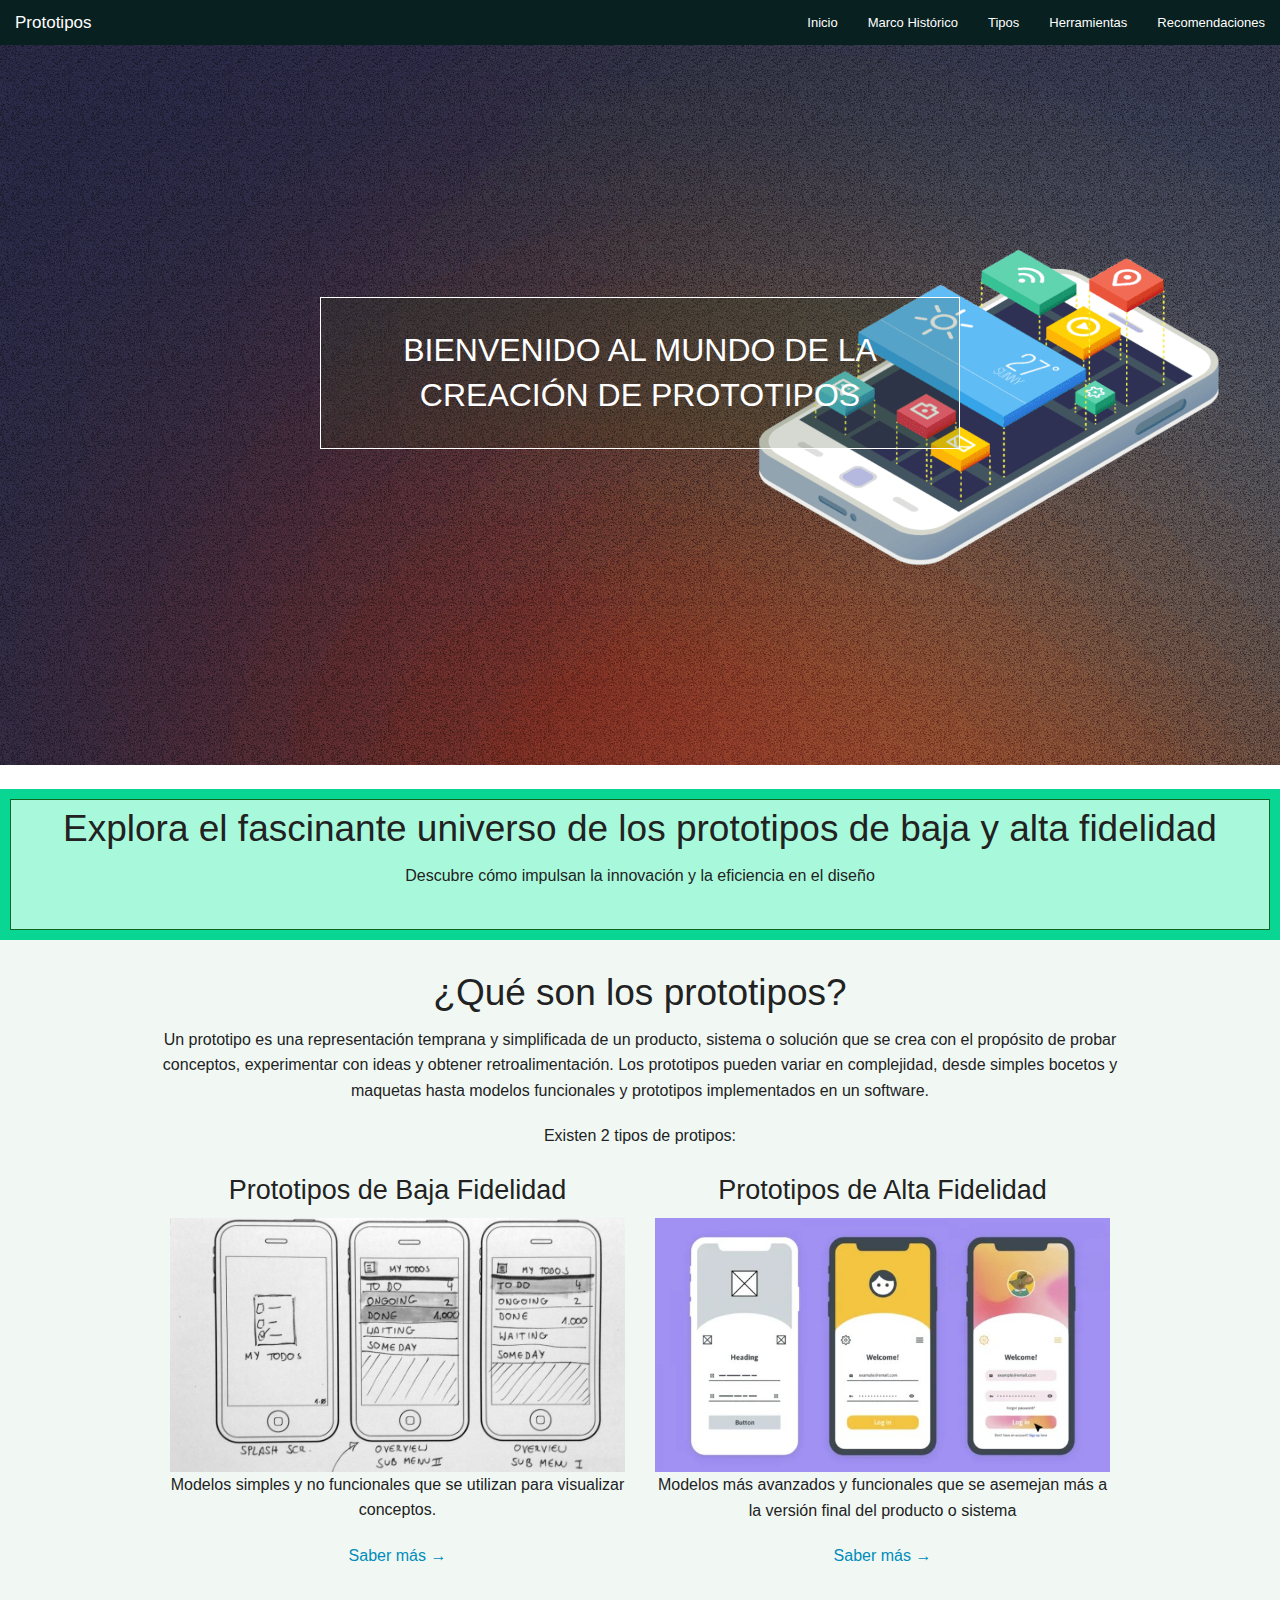
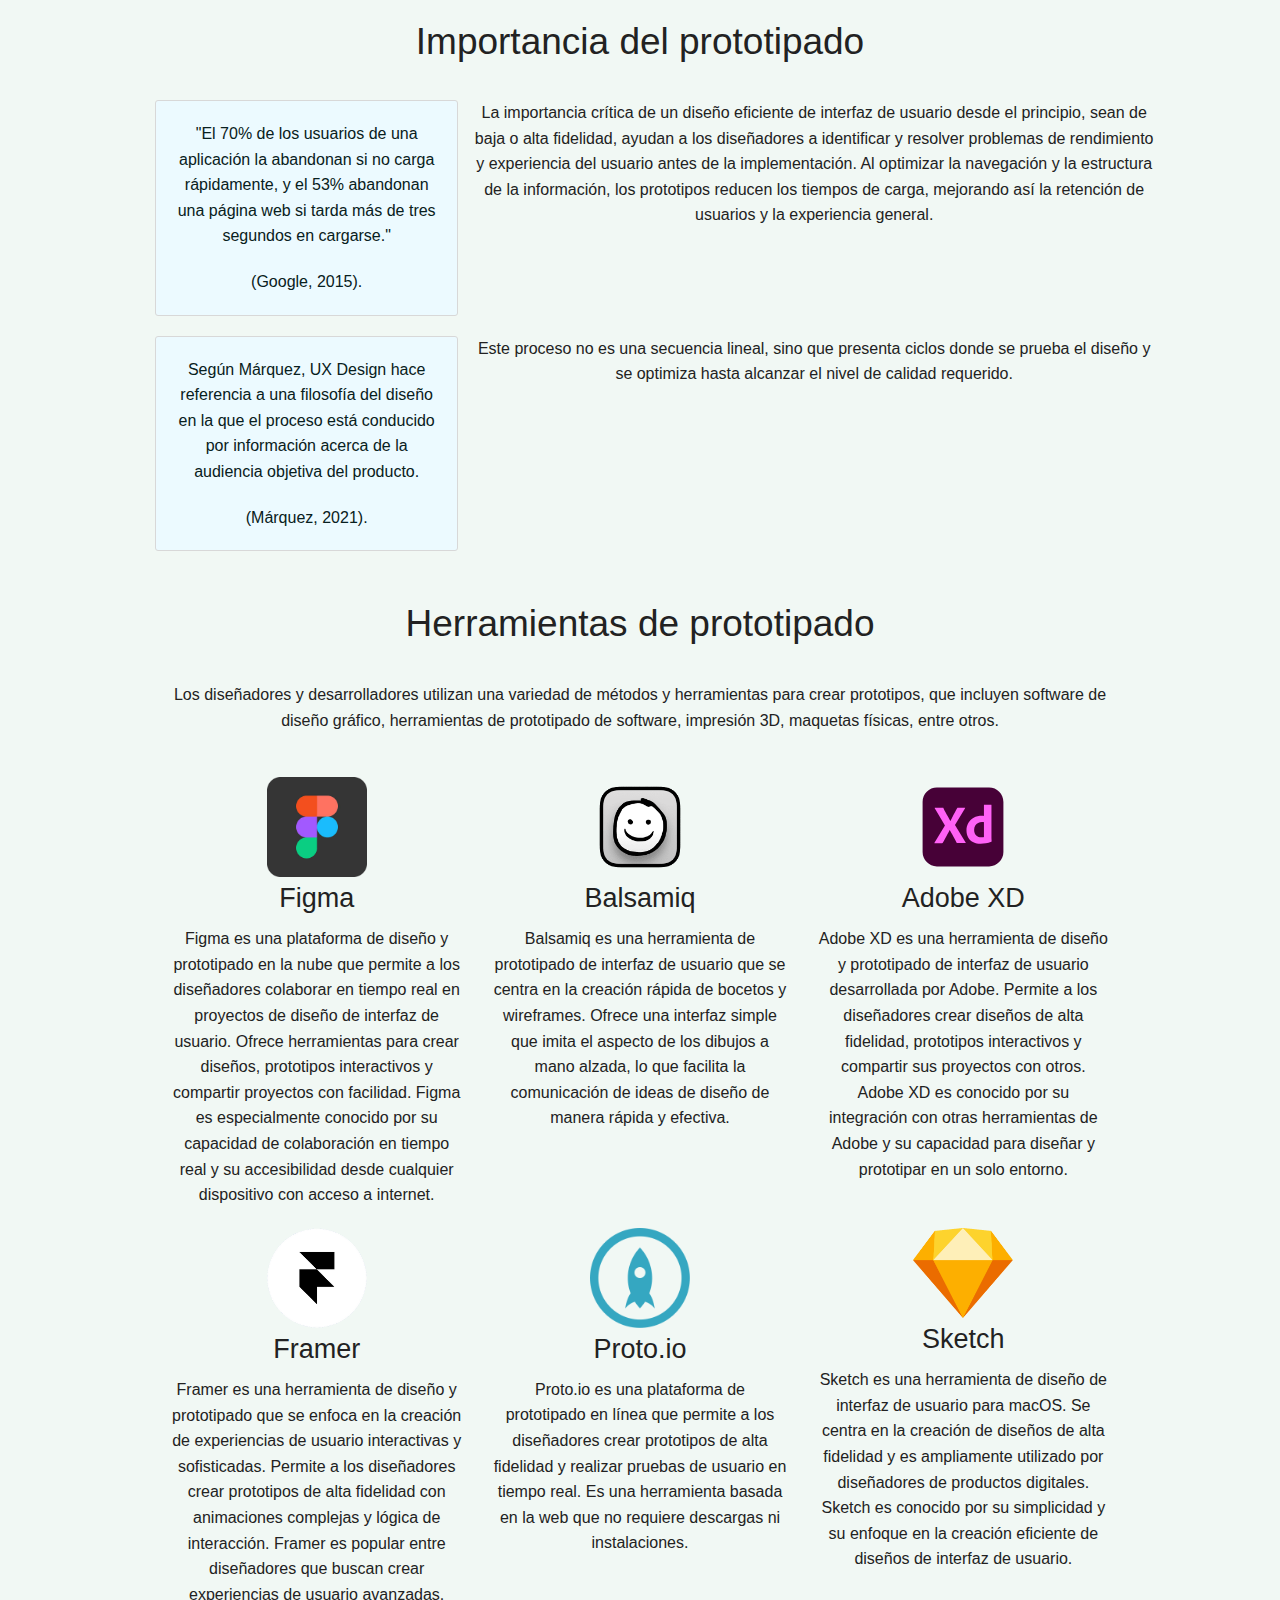
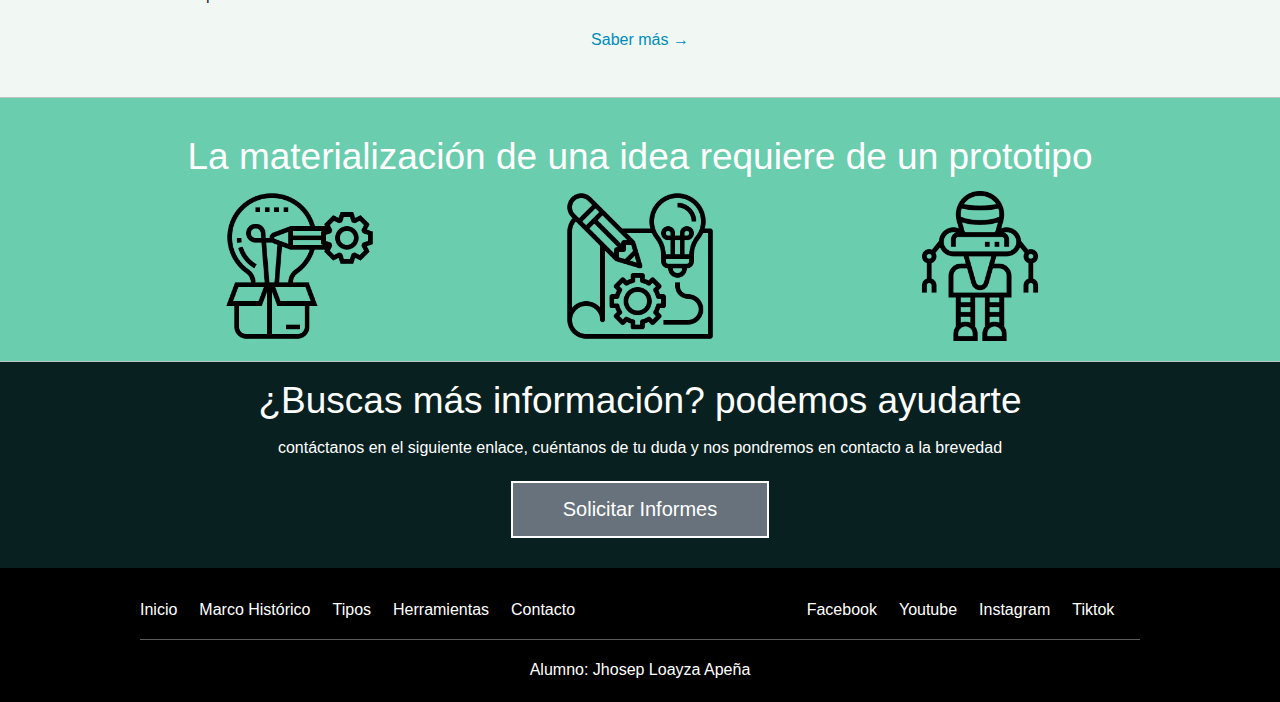
<file: index.html>
<!doctype html>
<html class="no-js" lang="">

<head>
    <meta charset="utf-8">
    <meta http-equiv="X-UA-Compatible" content="IE=edge,chrome=1">
    <title></title>
    <meta name="description" content="">
    <meta name="viewport" content="width=device-width, initial-scale=1">

    <link rel="stylesheet" href="css/normalize.min.css">
    <link rel="stylesheet" type="text/css" href="css/foundation.css">
    <link rel="stylesheet" href="css/main.css">

    <script src="js/vendor/modernizr-2.8.3.min.js"></script>
</head>

<body>

    <header class="fixed">


        <nav class="top-bar" data-topbar role="navigation">
            <ul class="title-area">
                <li class="name">
                    <h1><a href="index.html">Prototipos</a></h1>
                </li>
                <li class="toggle-topbar menu-icon"><a href="#"><span>Menu</span></a></li>
            </ul>

            <section class="top-bar-section">
                <!-- Right Nav Section -->
                <ul class="right">
                    <li><a href="index.html">Inicio</a></li>
                    <li><a href="marcoh.html">Marco Histórico</a></li>
                    <li><a href="tipos.html">Tipos</a></li>
                    <li><a href="herramientas.html">Herramientas</a></li>
                    <li><a href="recomendaciones.html">Recomendaciones</a></li>
                </ul>

            </section>
        </nav>

    </header>



    <section class="destacada">
        <img src="img/fondo-prot.png">

        <div class="contenido text-center ">
            <h1><span>Bienvenido al Mundo de la Creación de Prototipos</span></h1>
        </div>

    </section>
    <br>
    <section class="agencia text-center">
        <div class="borde">
            <h2>Explora el fascinante universo de los prototipos de baja y alta fidelidad</h2>
            <p>Descubre cómo impulsan la innovación y la eficiencia en el diseño</p>
        </div>
    </section>
    <br>

    <!-- ejemplito de grid -->
    <div class="row text-center">

        <div class="small-12 columns">
            <h2 class="text-center">¿Qué son los prototipos?</h2>
            <p>Un prototipo es una representación temprana y simplificada de un producto, sistema o solución que se crea
                con el
                propósito de probar conceptos, experimentar con ideas y obtener retroalimentación. Los prototipos pueden
                variar en
                complejidad, desde simples bocetos y maquetas hasta modelos funcionales y prototipos implementados en un
                software.</p>

            <p>Existen 2 tipos de protipos:</p>

            <div class="medium-6 columns">
                <h3>Prototipos de Baja Fidelidad</h3>
                <img src="img/baja-fid.jpg" alt="">
                <p>Modelos simples y no funcionales que se utilizan para visualizar conceptos.</p>
                <p><a href="tipos.html">Saber más →</a></p>
            </div>

            <div class="medium-6 columns">
                <h3>Prototipos de Alta Fidelidad</h3>
                <img src="img/alta-fid.jpg" alt="">
                <p>Modelos más avanzados y funcionales que se asemejan más a la versión final del producto o sistema</p>

                <p><a href="tipos.html">Saber más →</a></p>
            </div>
        </div>

    </div>

    <br>

    <!-- ejemplito de grid 2-->

    <div class="row text-center">

        <div class="small-12 columns">

            <h2>Importancia del prototipado</h2><br>

            <div class="medium-6 row">

                <div class="medium-4 column">

                    <div class="panel callout radius">

                        <p>"El 70% de los usuarios de una aplicación la abandonan si no
                            carga
                            rápidamente, y el 53%
                            abandonan una página web si
                            tarda más de tres segundos en cargarse."</p>
                        <p>
                            (Google, 2015).
                        </p>
                    </div>
                </div>
                <div class="texVC medium-8 row">

                    <p>La importancia crítica de un diseño eficiente de interfaz de usuario desde el principio,
                        sean de baja o alta fidelidad, ayudan a los diseñadores a identificar y resolver problemas de
                        rendimiento y experiencia
                        del usuario antes de la implementación. Al optimizar la navegación y la estructura de la
                        información, los prototipos
                        reducen los tiempos de carga, mejorando así la retención de usuarios y la experiencia general.
                    </p>

                </div>


            </div>

            <div class="medium-6 row">

                <div class="medium-4 column">
                    <div class="panel callout radius">
                        <p>Según Márquez, UX Design hace referencia a una filosofía del diseño en la que el proceso está
                            conducido por información
                            acerca de la audiencia objetiva del producto.</p>
                        <p>
                            (Márquez, 2021).
                        </p>

                    </div>
                </div>
                <div class="textVC medium-8 row ">
                    <p>Este proceso no es una secuencia lineal, sino que presenta ciclos donde se prueba el diseño y se
                        optimiza hasta alcanzar
                        el nivel de calidad requerido.</p>

                </div>


            </div>

        </div>


    </div>



    <!--     ejemplo 3 -->

    <br>
    <!-- ejemplito de grid -->
    <div class="row">

        <div class="logos small-12 columns">
            <h2>Herramientas de prototipado</h2> <br>
            <p>Los diseñadores y desarrolladores utilizan una variedad de métodos y herramientas para crear
                prototipos, que incluyen
                software de diseño gráfico, herramientas de prototipado de software, impresión 3D, maquetas físicas,
                entre otros.</p>
            <br>

            <div class="logos medium-4 columns">
                <img src="img/logos/figma-logo.png" alt="" width="100" height="75">
                <h3>Figma</h3>
                <p>Figma es una plataforma de diseño y prototipado en la nube que permite a los diseñadores colaborar en
                    tiempo real en
                    proyectos de diseño de interfaz de usuario. Ofrece herramientas para crear diseños, prototipos
                    interactivos y compartir
                    proyectos con facilidad. Figma es especialmente conocido por su capacidad de colaboración en tiempo
                    real y su
                    accesibilidad desde cualquier dispositivo con acceso a internet.</p>
            </div>

            <div class="logos medium-4 columns">
                <img src="img/logos/balsamiq-logo.png" alt="" width="100" height="75">
                <h3>Balsamiq</h3>
                <p>Balsamiq es una herramienta de prototipado de interfaz de usuario que se centra en la creación rápida
                    de bocetos y
                    wireframes. Ofrece una interfaz simple que imita el aspecto de los dibujos a mano alzada, lo que
                    facilita la
                    comunicación de ideas de diseño de manera rápida y efectiva.</p>
            </div>

            <div class="logos medium-4 columns">
                <img src="img/logos/adobe-XD-logo.svg" alt="" width="100" height="75">
                <h3>Adobe XD</h3>
                <p>Adobe XD es una herramienta de diseño y prototipado de interfaz de usuario desarrollada por Adobe.
                    Permite a los
                    diseñadores crear diseños de alta fidelidad, prototipos interactivos y compartir sus proyectos con
                    otros. Adobe XD es
                    conocido por su integración con otras herramientas de Adobe y su capacidad para diseñar y prototipar
                    en un solo entorno.</p>
            </div>

        </div>

    </div>


    <div class="row">

        <div class="small-12 columns">
            <div class="logos medium-4 columns">
                <img src="img/logos/framer-logo.png" alt="" width="100" height="75">
                <h3>Framer</h3>
                <p>Framer es una herramienta de diseño y prototipado que se enfoca en la creación de experiencias de
                    usuario interactivas y
                    sofisticadas. Permite a los diseñadores crear prototipos de alta fidelidad con animaciones complejas
                    y lógica de
                    interacción. Framer es popular entre diseñadores que buscan crear experiencias de usuario avanzadas.
                </p>
            </div>

            <div class="logos medium-4 columns">
                <img src="img/logos/proto-io-logo.png" alt="" width="100" height="75">
                <h3>Proto.io</h3>
                <p>Proto.io es una plataforma de prototipado en línea que permite a los diseñadores crear prototipos de
                    alta fidelidad y
                    realizar pruebas de usuario en tiempo real. Es una herramienta basada en la web que no requiere
                    descargas ni
                    instalaciones.</p>
            </div>

            <div class="logos medium-4 columns">
                <img src="img/logos/sketch_logo.svg.png" alt="" width="100" height="75">
                <h3>Sketch</h3>
                <p>Sketch es una herramienta de diseño de interfaz de usuario para macOS. Se centra en la creación de
                    diseños de alta
                    fidelidad y es ampliamente utilizado por diseñadores de productos digitales. Sketch es conocido por
                    su simplicidad y su
                    enfoque en la creación eficiente de diseños de interfaz de usuario.</p>
            </div>
        </div>
    </div>

    <p class="text-center"><a href="herramientas.html">Saber más →</a></p>

    <br>
    <!--    ejemplo de grid -->


    <section class="servicios text-center">
        <h2>La materialización de una idea requiere de un prototipo</h2>

        <div class="row">
            <ul class="small-block-grid-3">
                <li><img src="img/1-foot.png" width="150px" height="150px"></li>
                <li><img src="img/2-foot.png" width="150px" height="150px"></li>
                <li><img src="img/3-foot.png" width="150px" height="150px"></li>
            </ul>
        </div>
    </section>

    <section class="contacto text-center">
        <h2>¿Buscas más información? podemos ayudarte</h2>
        <p>contáctanos en el siguiente enlace, cuéntanos de tu duda y nos pondremos en contacto a la brevedad
        </p>
        <a href="#" class="button large">Solicitar Informes</a>
    </section>

    <footer>

        <div class="row">
            <nav class="large-6 columns inline-list">
                <li><a href="index.html">Inicio</a></li>
                <li><a href="marcoh.html">Marco Histórico</a></li>
                <li><a href="tipos.html">Tipos</a></li>
                <li><a href="herramientas.html">Herramientas</a></li>
                <li><a href="#">Contacto</a></li>
            </nav>
            <nav class="large-4 large-offset-2 columns inline-list">
                <li><a href="#">Facebook</a></li>
                <li><a href="#">Youtube</a></li>
                <li><a href="#">Instagram</a></li>
                <li><a href="#">Tiktok</a></li>
            </nav>
            <hr>
            <p class="text-center">Alumno: Jhosep Loayza Apeña</p>
        </div>
    </footer>


    <script>window.jQuery || document.write('<script src="js/vendor/jquery-1.11.2.min.js"><\/script>')</script>
    <script src="js/foundation.min.js"></script>
    <script>
        $(document).foundation();
    </script>
</body>


</html>
</file>
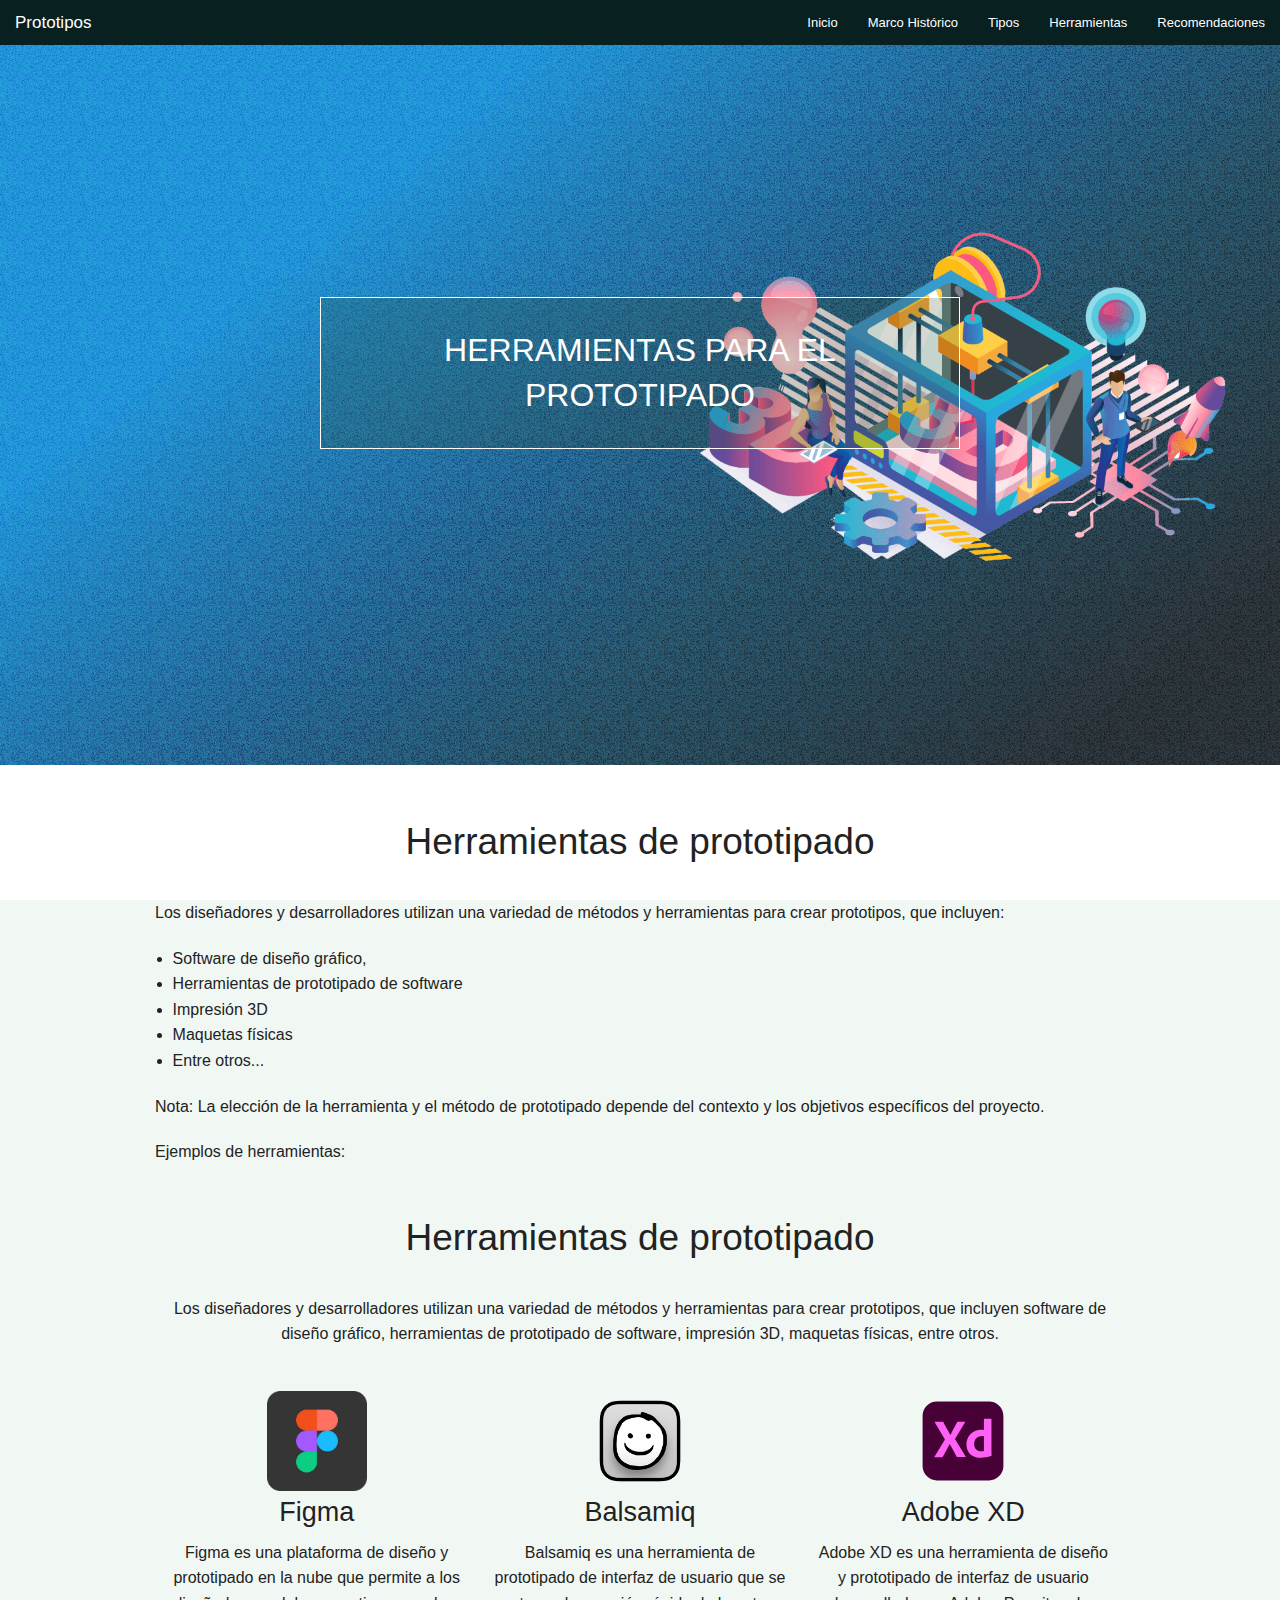
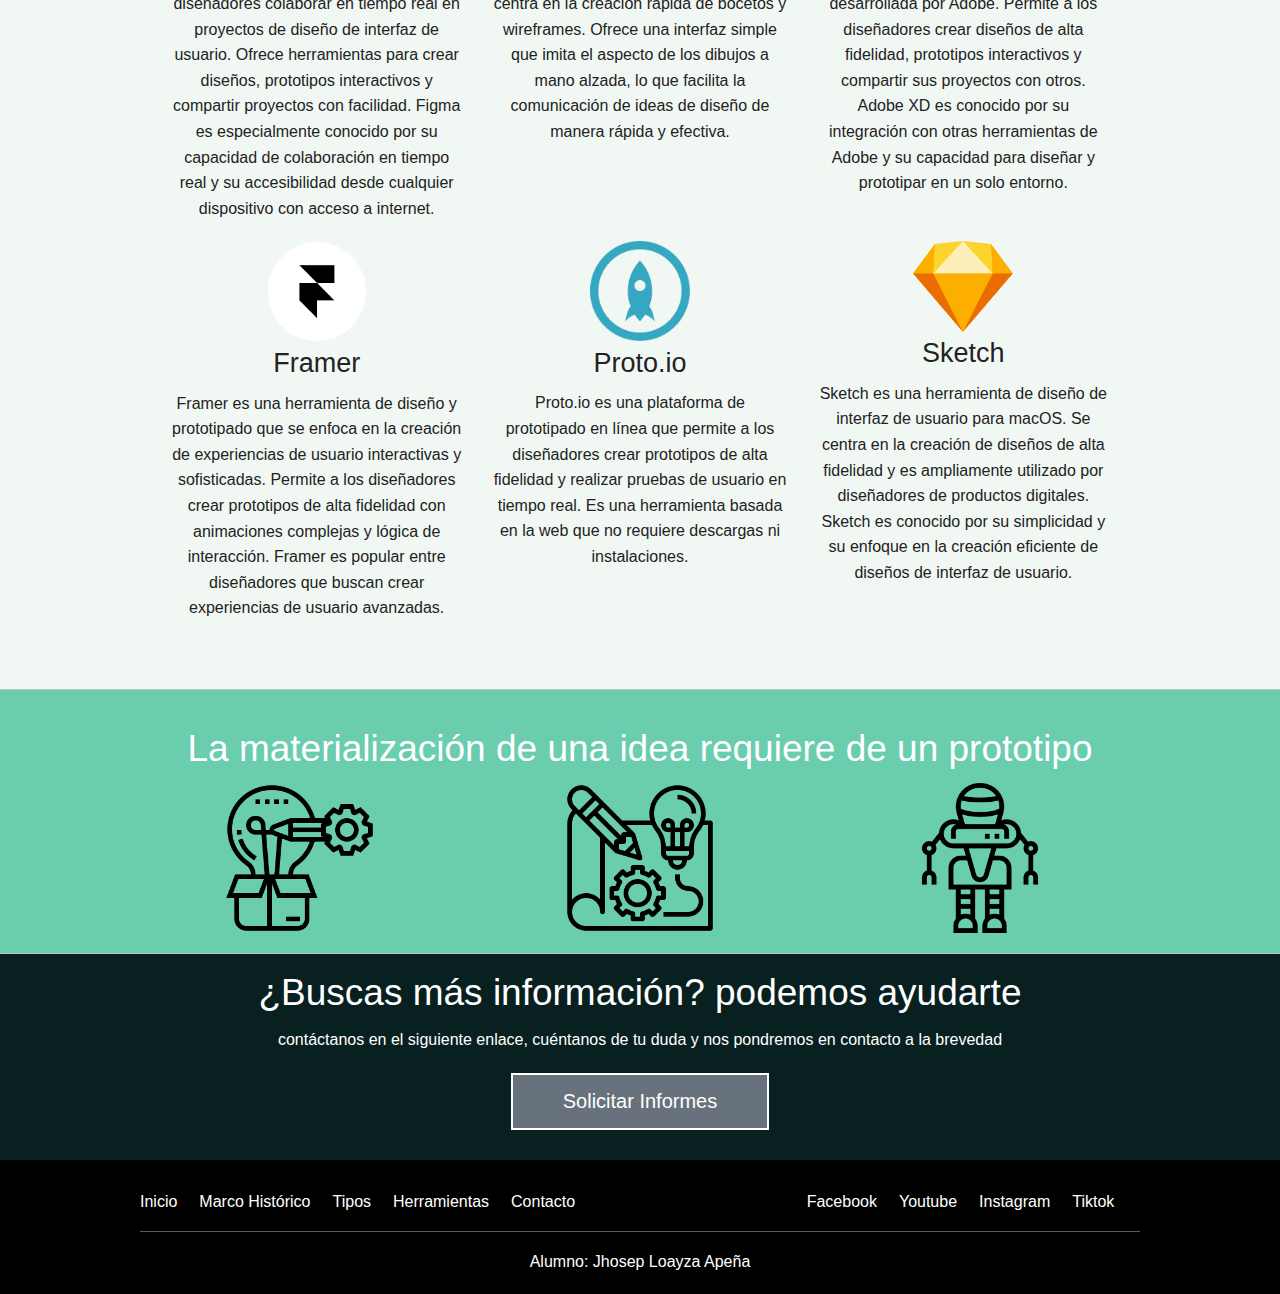
<file: herramientas.html>
<!doctype html>
<html class="no-js" lang="">

<head>
    <meta charset="utf-8">
    <meta http-equiv="X-UA-Compatible" content="IE=edge,chrome=1">
    <title></title>
    <meta name="description" content="">
    <meta name="viewport" content="width=device-width, initial-scale=1">

    <link rel="stylesheet" href="css/normalize.min.css">
    <link rel="stylesheet" type="text/css" href="css/foundation.css">
    <link rel="stylesheet" href="css/main.css">

    <script src="js/vendor/modernizr-2.8.3.min.js"></script>
</head>

<body>

    <header class="fixed">


        <nav class="top-bar" data-topbar role="navigation">
            <ul class="title-area">
                <li class="name">
                    <h1><a href="index.html">Prototipos</a></h1>
                </li>
                <li class="toggle-topbar menu-icon"><a href="#"><span>Menu</span></a></li>
            </ul>

            <section class="top-bar-section">
                <!-- Right Nav Section -->
                <ul class="right">
                    <li><a href="index.html">Inicio</a></li>
                    <li><a href="marcoh.html">Marco Histórico</a></li>
                    <li><a href="tipos.html">Tipos</a></li>
                    <li><a href="herramientas.html">Herramientas</a></li>
                    <li><a href="recomendaciones.html">Recomendaciones</a></li>
                </ul>

            </section>
        </nav>

    </header>




    <section class="destacada">
        <img src="img/fondo-her.png">

        <div class="contenido text-center ">
            <h1><span>Herramientas para el prototipado</span></h1>
        </div>

    </section>
    <br><br>

    <!-- ejemplito de grid -->
    <div class="row">

        <div class="small-12 columns">
            <h2 class="text-center">Herramientas de prototipado</h2><br>
            <p>Los diseñadores y desarrolladores utilizan una variedad de métodos y herramientas para crear prototipos,
                que incluyen:</p>

            <ul>
                <li>Software de diseño gráfico,</li>
                <li>Herramientas de prototipado de software</li>
                <li>Impresión 3D</li>
                <li>Maquetas físicas</li>
                <li>Entre otros...</li>
            </ul>

            <p>Nota: La elección de la herramienta y el método de prototipado depende del contexto y los objetivos
                específicos del
                proyecto.</p>

            <p>Ejemplos de herramientas:</p>

            <br>
            <div class="row">

                <div class="logos small-12 columns">
                    <h2>Herramientas de prototipado</h2> <br>
                    <p>Los diseñadores y desarrolladores utilizan una variedad de métodos y herramientas para crear
                        prototipos, que incluyen
                        software de diseño gráfico, herramientas de prototipado de software, impresión 3D, maquetas
                        físicas,
                        entre otros.</p>
                    <br>

                    <div class="logos medium-4 columns">
                        <img src="img/logos/figma-logo.png" alt="" width="100" height="75">
                        <h3>Figma</h3>
                        <p>Figma es una plataforma de diseño y prototipado en la nube que permite a los diseñadores
                            colaborar en
                            tiempo real en
                            proyectos de diseño de interfaz de usuario. Ofrece herramientas para crear diseños,
                            prototipos
                            interactivos y compartir
                            proyectos con facilidad. Figma es especialmente conocido por su capacidad de colaboración en
                            tiempo
                            real y su
                            accesibilidad desde cualquier dispositivo con acceso a internet.</p>
                    </div>

                    <div class="logos medium-4 columns">
                        <img src="img/logos/balsamiq-logo.png" alt="" width="100" height="75">
                        <h3>Balsamiq</h3>
                        <p>Balsamiq es una herramienta de prototipado de interfaz de usuario que se centra en la
                            creación rápida
                            de bocetos y
                            wireframes. Ofrece una interfaz simple que imita el aspecto de los dibujos a mano alzada, lo
                            que
                            facilita la
                            comunicación de ideas de diseño de manera rápida y efectiva.</p>
                    </div>

                    <div class="logos medium-4 columns">
                        <img src="img/logos/adobe-XD-logo.svg" alt="" width="100" height="75">
                        <h3>Adobe XD</h3>
                        <p>Adobe XD es una herramienta de diseño y prototipado de interfaz de usuario desarrollada por
                            Adobe.
                            Permite a los
                            diseñadores crear diseños de alta fidelidad, prototipos interactivos y compartir sus
                            proyectos con
                            otros. Adobe XD es
                            conocido por su integración con otras herramientas de Adobe y su capacidad para diseñar y
                            prototipar
                            en un solo entorno.</p>
                    </div>

                </div>

            </div>


            <div class="row">

                <div class="small-12 columns">
                    <div class="logos medium-4 columns">
                        <img src="img/logos/framer-logo.png" alt="" width="100" height="75">
                        <h3>Framer</h3>
                        <p>Framer es una herramienta de diseño y prototipado que se enfoca en la creación de
                            experiencias de
                            usuario interactivas y
                            sofisticadas. Permite a los diseñadores crear prototipos de alta fidelidad con animaciones
                            complejas
                            y lógica de
                            interacción. Framer es popular entre diseñadores que buscan crear experiencias de usuario
                            avanzadas.
                        </p>
                    </div>

                    <div class="logos medium-4 columns">
                        <img src="img/logos/proto-io-logo.png" alt="" width="100" height="75">
                        <h3>Proto.io</h3>
                        <p>Proto.io es una plataforma de prototipado en línea que permite a los diseñadores crear
                            prototipos de
                            alta fidelidad y
                            realizar pruebas de usuario en tiempo real. Es una herramienta basada en la web que no
                            requiere
                            descargas ni
                            instalaciones.</p>
                    </div>

                    <div class="logos medium-4 columns">
                        <img src="img/logos/sketch_logo.svg.png" alt="" width="100" height="75">
                        <h3>Sketch</h3>
                        <p>Sketch es una herramienta de diseño de interfaz de usuario para macOS. Se centra en la
                            creación de
                            diseños de alta
                            fidelidad y es ampliamente utilizado por diseñadores de productos digitales. Sketch es
                            conocido por
                            su simplicidad y su
                            enfoque en la creación eficiente de diseños de interfaz de usuario.</p>
                    </div>
                </div>
            </div>




        </div>

    </div>

    <br>

    <!-- ejemplito de grid 2-->





    <br>

    <!--    ejemplo de grid -->


    <section class="servicios text-center">
        <h2>La materialización de una idea requiere de un prototipo</h2>

        <div class="row">
            <ul class="small-block-grid-3">
                <li><img src="img/1-foot.png" width="150px" height="150px"></li>
                <li><img src="img/2-foot.png" width="150px" height="150px"></li>
                <li><img src="img/3-foot.png" width="150px" height="150px"></li>
            </ul>
        </div>
    </section>

    <section class="contacto text-center">
        <h2>¿Buscas más información? podemos ayudarte</h2>
        <p>contáctanos en el siguiente enlace, cuéntanos de tu duda y nos pondremos en contacto a la brevedad
        </p>
        <a href="#" class="button large">Solicitar Informes</a>
    </section>

    <footer>

        <div class="row">
            <nav class="large-6 columns inline-list">
                <li><a href="index.html">Inicio</a></li>
                <li><a href="marcoh.html">Marco Histórico</a></li>
                <li><a href="tipos.html">Tipos</a></li>
                <li><a href="herramientas.html">Herramientas</a></li>
                <li><a href="#">Contacto</a></li>
            </nav>
            <nav class="large-4 large-offset-2 columns inline-list">
                <li><a href="#">Facebook</a></li>
                <li><a href="#">Youtube</a></li>
                <li><a href="#">Instagram</a></li>
                <li><a href="#">Tiktok</a></li>
            </nav>
            <hr>
            <p class="text-center">Alumno: Jhosep Loayza Apeña</p>
        </div>
    </footer>


    <script>window.jQuery || document.write('<script src="js/vendor/jquery-1.11.2.min.js"><\/script>')</script>
    <script src="js/foundation.min.js"></script>
    <script>
        $(document).foundation();
    </script>
</body>

</html>
</file>
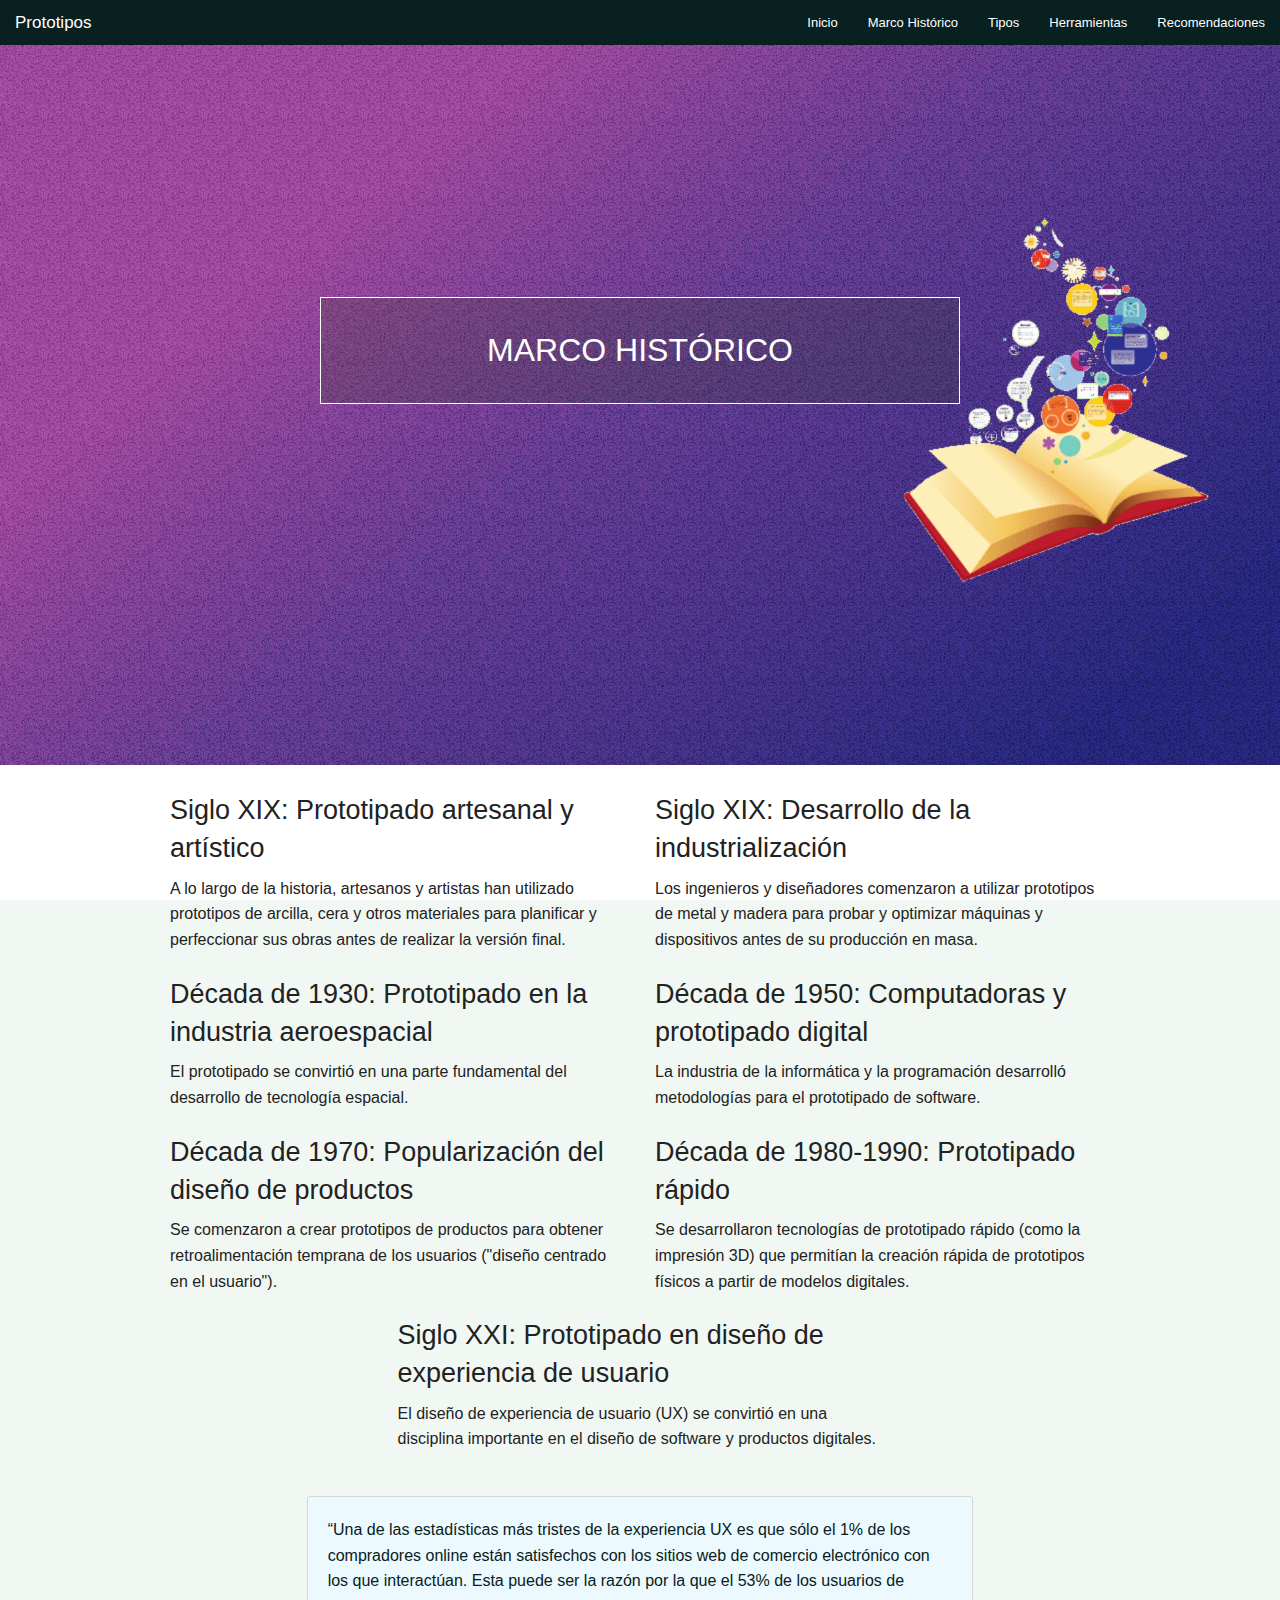
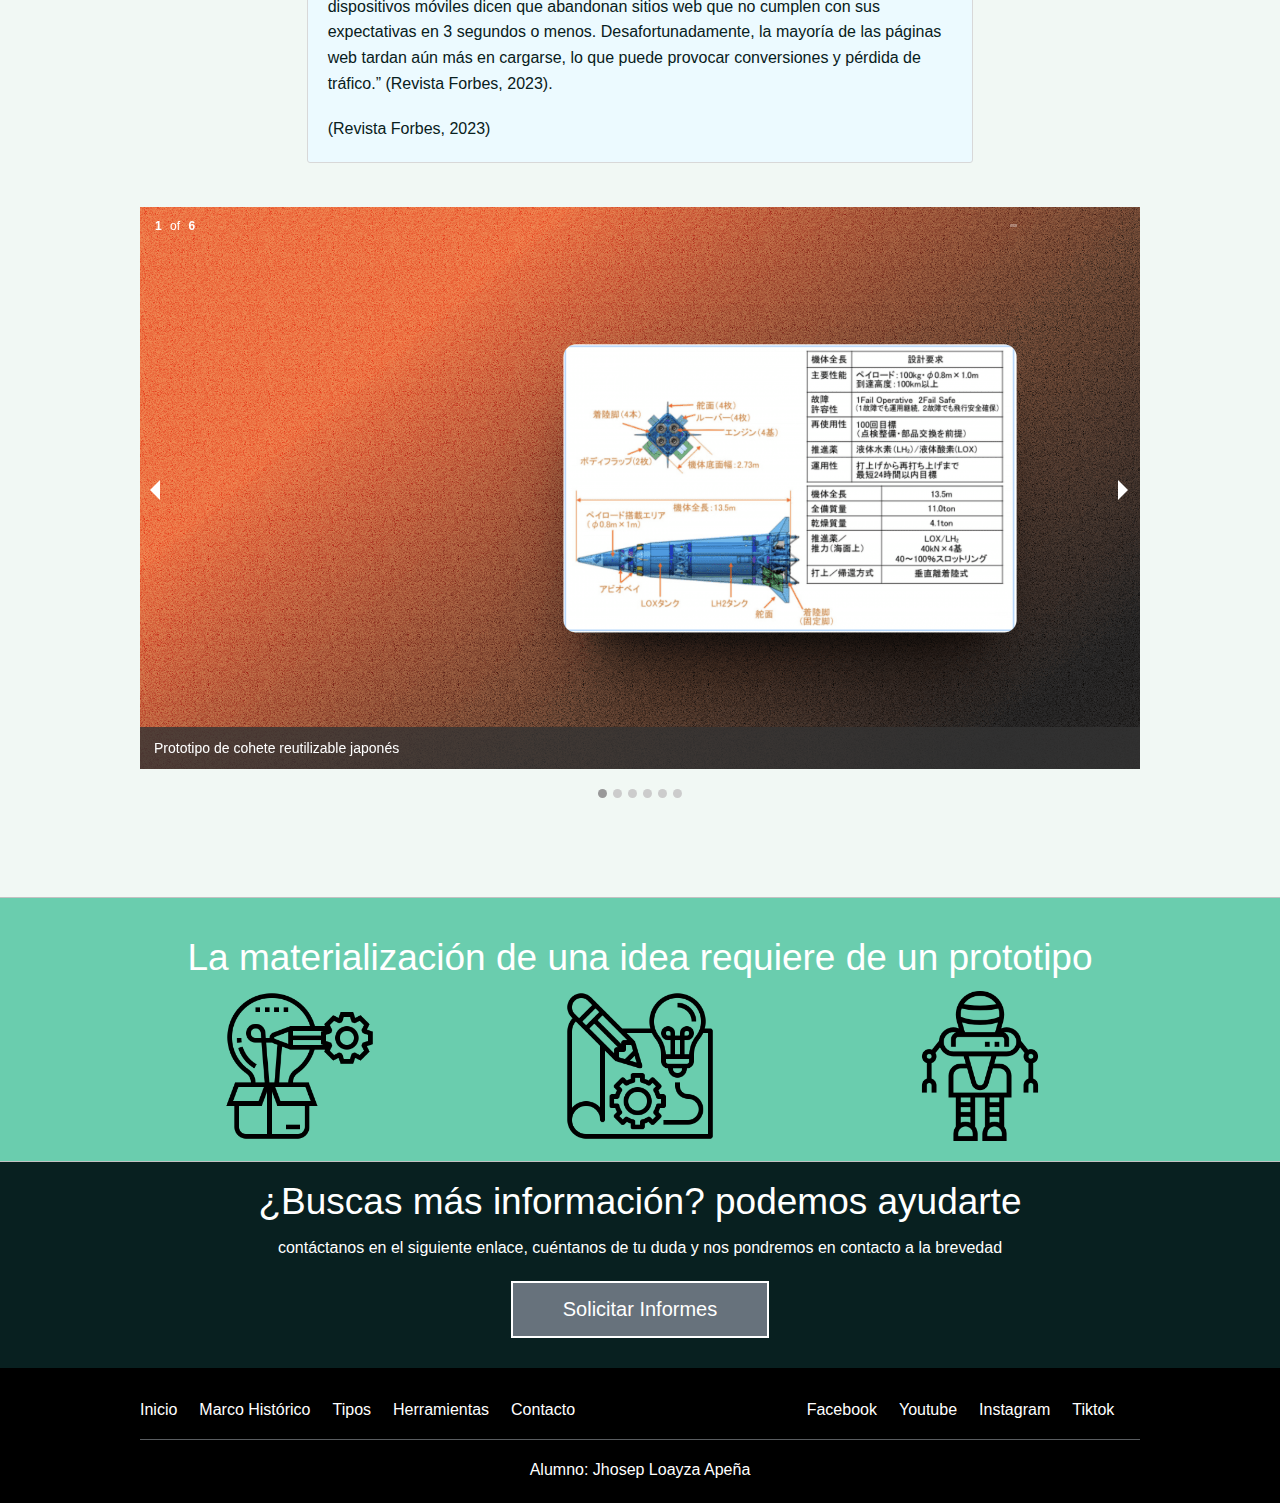
<file: marcoh.html>
<!doctype html>
<html class="no-js" lang="">

<head>
    <meta charset="utf-8">
    <meta http-equiv="X-UA-Compatible" content="IE=edge,chrome=1">
    <title></title>
    <meta name="description" content="">
    <meta name="viewport" content="width=device-width, initial-scale=1">

    <link rel="stylesheet" href="css/normalize.min.css">
    <link rel="stylesheet" type="text/css" href="css/foundation.css">
    <link rel="stylesheet" href="css/main.css">

    <script src="js/vendor/modernizr-2.8.3.min.js"></script>
</head>

<body>

    <header class="fixed">


        <nav class="top-bar" data-topbar role="navigation">
            <ul class="title-area">
                <li class="name">
                    <h1><a href="index.html">Prototipos</a></h1>
                </li>
                <li class="toggle-topbar menu-icon"><a href="#"><span>Menu</span></a></li>
            </ul>

            <section class="top-bar-section">
                <!-- Right Nav Section -->
                <ul class="right">
                    <li><a href="index.html">Inicio</a></li>
                    <li><a href="marcoh.html">Marco Histórico</a></li>
                    <li><a href="tipos.html">Tipos</a></li>
                    <li><a href="herramientas.html">Herramientas</a></li>
                    <li><a href="recomendaciones.html">Recomendaciones</a></li>
                </ul>

            </section>
        </nav>

    </header>



    <section class="destacada">
        <img src="img/fondo-hist.png">

        <div class="contenido text-center ">
            <h1><span>Marco histórico</span></h1>
        </div>

    </section>
    <br>



    <!-- ejemplito de grid -->
    <div class="row">

        <div class="small-12 columns">

            <div class="medium-6 columns">
                <h3>Siglo XIX: Prototipado artesanal y artístico</h3>
                <p>A lo largo de la historia, artesanos y artistas han utilizado prototipos de arcilla, cera y otros
                    materiales para
                    planificar y perfeccionar sus obras antes de realizar la versión final.</p>
            </div>

            <div class="medium-6 columns">
                <h3>Siglo XIX: Desarrollo de la industrialización</h3>
                <p>Los ingenieros y diseñadores comenzaron a utilizar prototipos de metal y madera para probar y
                    optimizar máquinas y
                    dispositivos antes de su producción en masa.</p>
            </div>
        </div>


        <div class="small-12 columns">

            <div class="medium-6 columns">
                <h3>Década de 1930: Prototipado en la industria aeroespacial</h3>
                <p>El prototipado se convirtió en una parte fundamental del desarrollo de tecnología espacial.</p>
            </div>

            <div class="medium-6 columns">
                <h3>Década de 1950: Computadoras y prototipado digital</h3>
                <p>La industria de la informática y la programación desarrolló metodologías para el prototipado de
                    software.</p>
            </div>
        </div>

        <div class="small-12 columns">

            <div class="medium-6 columns">
                <h3>Década de 1970: Popularización del diseño de productos</h3>
                <p>Se comenzaron a crear prototipos de productos para obtener retroalimentación temprana de los usuarios
                    ("diseño
                    centrado en el usuario").</p>
            </div>

            <div class="medium-6 columns">
                <h3>Década de 1980-1990: Prototipado rápido</h3>
                <p>Se desarrollaron tecnologías de prototipado rápido (como la impresión 3D) que permitían la creación
                    rápida de prototipos
                    físicos a partir de modelos digitales.</p>
            </div>
        </div>




        <div class="row">
            <div class="small-2 large-3 columns">&nbsp</div>
            <div class="small-4 large-6 columns">
                <h3>Siglo XXI: Prototipado en diseño de experiencia de usuario</h3>
                <p>El diseño de experiencia de usuario (UX) se convirtió en una disciplina importante en el diseño
                    de
                    software y
                    productos digitales.</p>
            </div>
            <div class="small-6 large-3 columns">&nbsp</div>
        </div>

    </div>

    <br>

    <div class="row">
        <div class="small-2 large-2 columns">&nbsp</div>
        <div class="small-4 large-8 columns panel callout radius">
            <p>
                “Una de las estadísticas más tristes de la experiencia UX es que sólo el 1% de los compradores
                online están satisfechos
                con los sitios web de comercio electrónico con los que interactúan. Esta puede ser la razón por la
                que el 53% de los
                usuarios de dispositivos móviles dicen que abandonan sitios web que no cumplen con sus expectativas
                en 3 segundos o
                menos. Desafortunadamente, la mayoría de las páginas web tardan aún más en cargarse, lo que puede
                provocar conversiones
                y pérdida de tráfico.” (Revista Forbes, 2023).
            </p>
            <p>(Revista Forbes, 2023)</p>
        </div>
        <div class="small-6 large-2 columns">&nbsp</div>
    </div>


    <br>

    <div class="row small-12">

        <ul class="example-orbit" data-orbit>
            <li>
                <img src="img/slide-cohete.png" alt="slide 1" />
                <div class="orbit-caption">
                    Prototipo de cohete reutilizable japonés
                </div>
            </li>
            <li class="active">
                <img src="img/slide-carrito.png" alt="slide 2" />
                <div class="orbit-caption">
                    Prototipo de carrito de juguete
                </div>
            </li>
            <li>
                <img src="img/slide-mochi.png" alt="slide 3" />
                <div class="orbit-caption">
                    Prototipo de mochila
                </div>
            </li>

            <li>
                <img src="img/slide-cohete.png" alt="slide 1" />
                <div class="orbit-caption">
                    Prototipo de cohete reutilizable japonés
                </div>
            </li>
            <li class="active">
                <img src="img/slide-carrito.png" alt="slide 2" />
                <div class="orbit-caption">
                    Prototipo de carrito de juguete
                </div>
            </li>
            <li>
                <img src="img/slide-mochi.png" alt="slide 3" />
                <div class="orbit-caption">
                    Prototipo de mochila
                </div>
            </li>
        </ul>
    </div>


    <br><br><br>

    <section class="servicios text-center">
        <h2>La materialización de una idea requiere de un prototipo</h2>

        <div class="row">
            <ul class="small-block-grid-3">
                <li><img src="img/1-foot.png" width="150px" height="150px"></li>
                <li><img src="img/2-foot.png" width="150px" height="150px"></li>
                <li><img src="img/3-foot.png" width="150px" height="150px"></li>
            </ul>
        </div>
    </section>

    <section class="contacto text-center">
        <h2>¿Buscas más información? podemos ayudarte</h2>
        <p>contáctanos en el siguiente enlace, cuéntanos de tu duda y nos pondremos en contacto a la brevedad
        </p>
        <a href="#" class="button large">Solicitar Informes</a>
    </section>

    <footer>

        <div class="row">
            <nav class="large-6 columns inline-list">
                <li><a href="index.html">Inicio</a></li>
                <li><a href="marcoh.html">Marco Histórico</a></li>
                <li><a href="tipos.html">Tipos</a></li>
                <li><a href="herramientas.html">Herramientas</a></li>
                <li><a href="#">Contacto</a></li>
            </nav>
            <nav class="large-4 large-offset-2 columns inline-list">
                <li><a href="#">Facebook</a></li>
                <li><a href="#">Youtube</a></li>
                <li><a href="#">Instagram</a></li>
                <li><a href="#">Tiktok</a></li>
            </nav>
            <hr>
            <p class="text-center">Alumno: Jhosep Loayza Apeña</p>
        </div>
    </footer>

    <script>window.jQuery || document.write('<script src="js/vendor/jquery-1.11.2.min.js"><\/script>')</script>
    <script src="js/foundation.min.js"></script>
    <script>
        $(document).foundation();
    </script>
</body>

</html>
</file>
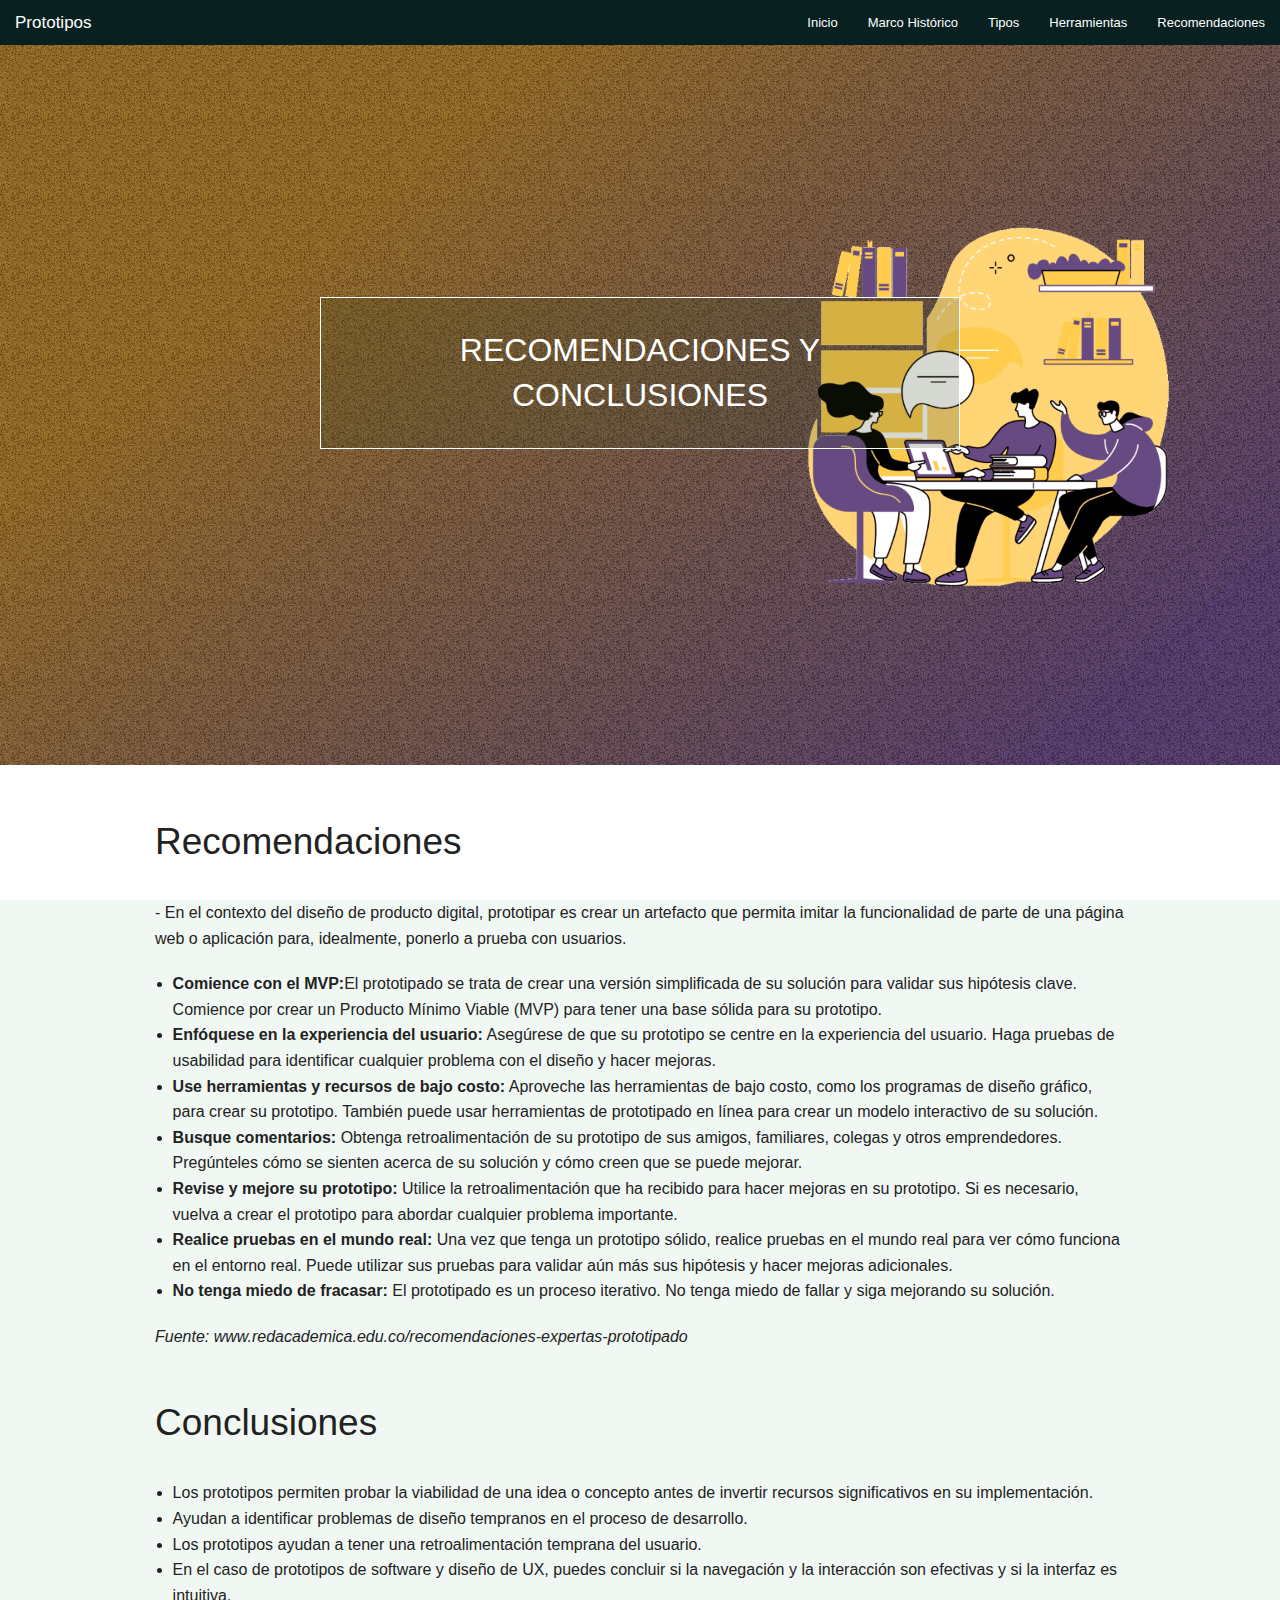
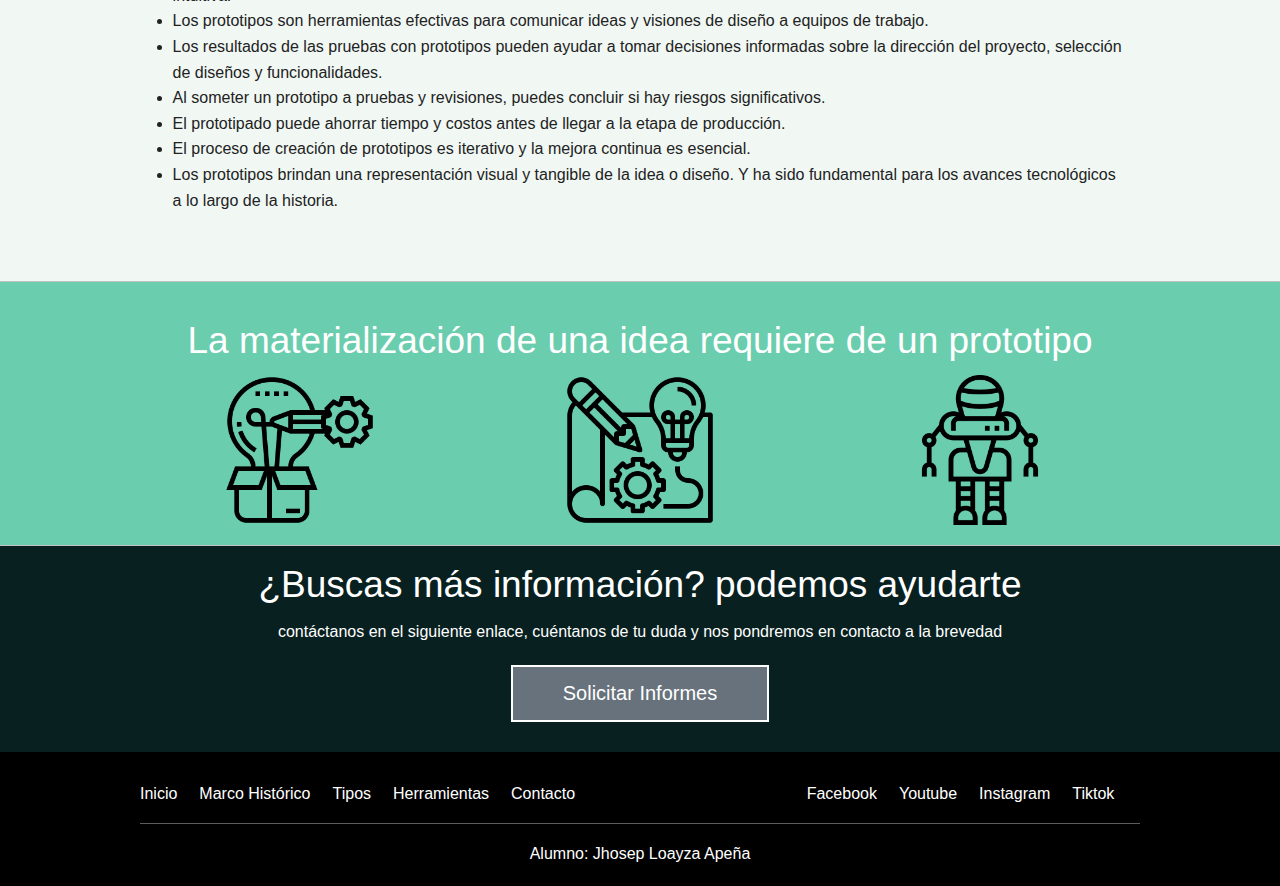
<file: recomendaciones.html>
<!doctype html>
<html class="no-js" lang="">

<head>
    <meta charset="utf-8">
    <meta http-equiv="X-UA-Compatible" content="IE=edge,chrome=1">
    <title></title>
    <meta name="description" content="">
    <meta name="viewport" content="width=device-width, initial-scale=1">

    <link rel="stylesheet" href="css/normalize.min.css">
    <link rel="stylesheet" type="text/css" href="css/foundation.css">
    <link rel="stylesheet" href="css/main.css">

    <script src="js/vendor/modernizr-2.8.3.min.js"></script>
</head>

<body>

    <header class="fixed">


        <nav class="top-bar" data-topbar role="navigation">
            <ul class="title-area">
                <li class="name">
                    <h1><a href="index.html">Prototipos</a></h1>
                </li>
                <li class="toggle-topbar menu-icon"><a href="#"><span>Menu</span></a></li>
            </ul>

            <section class="top-bar-section">
                <!-- Right Nav Section -->
                <ul class="right">
                    <li><a href="index.html">Inicio</a></li>
                    <li><a href="marcoh.html">Marco Histórico</a></li>
                    <li><a href="tipos.html">Tipos</a></li>
                    <li><a href="herramientas.html">Herramientas</a></li>
                    <li><a href="recomendaciones.html">Recomendaciones</a></li>
                </ul>

            </section>
        </nav>

    </header>




    <section class="destacada">
        <img src="img/fondo-rec.png">

        <div class="contenido text-center ">
            <h1><span>Recomendaciones y conclusiones</span></h1>
        </div>

    </section>
    <br>
    <br>
    <!-- ejemplito de grid -->
    <div class="row">

        <div class="small-12 columns">

            <h2>Recomendaciones</h2><br>
            <p>- En el contexto del diseño de producto digital, prototipar es crear un artefacto que permita imitar la
                funcionalidad de parte de una página web o aplicación para, idealmente, ponerlo a prueba con usuarios.
            <ul>
                <li><b>Comience con el MVP:</b>El prototipado se trata de crear una versión simplificada de su solución
                    para
                    validar sus hipótesis
                    clave. Comience por crear un Producto Mínimo Viable (MVP) para tener una base sólida para su
                    prototipo.</li>
                <li><b>Enfóquese en la experiencia del usuario:</b> Asegúrese de que su prototipo se centre en la
                    experiencia
                    del usuario. Haga
                    pruebas de usabilidad para identificar cualquier problema con el diseño y hacer mejoras.</li>
                <li><b>Use herramientas y recursos de bajo costo:</b> Aproveche las herramientas de bajo costo, como los
                    programas de diseño
                    gráfico, para crear su prototipo. También puede usar herramientas de prototipado en línea para crear
                    un modelo
                    interactivo de su solución.</li>
                <li><b>Busque comentarios:</b> Obtenga retroalimentación de su prototipo de sus amigos, familiares,
                    colegas y
                    otros emprendedores.
                    Pregúnteles cómo se sienten acerca de su solución y cómo creen que se puede mejorar.</li>
                <li><b>Revise y mejore su prototipo:</b> Utilice la retroalimentación que ha recibido para hacer mejoras
                    en su
                    prototipo. Si es
                    necesario, vuelva a crear el prototipo para abordar cualquier problema importante.</li>
                <li><b>Realice pruebas en el mundo real:</b> Una vez que tenga un prototipo sólido, realice pruebas en
                    el mundo
                    real para ver cómo
                    funciona en el entorno real. Puede utilizar sus pruebas para validar aún más sus hipótesis y hacer
                    mejoras adicionales.</li>
                <li><b>No tenga miedo de fracasar:</b> El prototipado es un proceso iterativo. No tenga miedo de fallar
                    y siga
                    mejorando su
                    solución.</li>
            </ul>

            <p><i>Fuente: www.redacademica.edu.co/recomendaciones-expertas-prototipado</i></p>
            <br>
            <h2>Conclusiones</h2> <br>
            <ul>
                <li>Los prototipos permiten probar la viabilidad de una idea o concepto antes de invertir recursos
                    significativos en su
                    implementación.</li>
                <li>Ayudan a identificar problemas de diseño tempranos en el proceso de desarrollo.</li>
                <li>Los prototipos ayudan a tener una retroalimentación temprana del usuario.</li>
                <li>En el caso de prototipos de software y diseño de UX, puedes concluir si la navegación y la
                    interacción son efectivas y
                    si la interfaz es intuitiva.</li>
                <li>Los prototipos son herramientas efectivas para comunicar ideas y visiones de diseño a equipos de
                    trabajo.</li>
                <li>Los resultados de las pruebas con prototipos pueden ayudar a tomar decisiones informadas sobre la
                    dirección del
                    proyecto, selección de diseños y funcionalidades.</li>
                <li>Al someter un prototipo a pruebas y revisiones, puedes concluir si hay riesgos significativos.</li>
                <li>El prototipado puede ahorrar tiempo y costos antes de llegar a la etapa de producción.</li>
                <li>El proceso de creación de prototipos es iterativo y la mejora continua es esencial.</li>
                <li>Los prototipos brindan una representación visual y tangible de la idea o diseño. Y ha sido
                    fundamental para los avances
                    tecnológicos a lo largo de la historia.</li>
            </ul>

        </div>

    </div>

    <br>

    <!-- ejemplito de grid 2-->




    <!--     ejemplo 3 -->

    <br>

    <!--    ejemplo de grid -->

    <section class="servicios text-center">
        <h2>La materialización de una idea requiere de un prototipo</h2>

        <div class="row">
            <ul class="small-block-grid-3">
                <li><img src="img/1-foot.png" width="150px" height="150px"></li>
                <li><img src="img/2-foot.png" width="150px" height="150px"></li>
                <li><img src="img/3-foot.png" width="150px" height="150px"></li>
            </ul>
        </div>
    </section>

    <section class="contacto text-center">
        <h2>¿Buscas más información? podemos ayudarte</h2>
        <p>contáctanos en el siguiente enlace, cuéntanos de tu duda y nos pondremos en contacto a la brevedad
        </p>
        <a href="#" class="button large">Solicitar Informes</a>
    </section>

    <footer>

        <div class="row">
            <nav class="large-6 columns inline-list">
                <li><a href="index.html">Inicio</a></li>
                <li><a href="marcoh.html">Marco Histórico</a></li>
                <li><a href="tipos.html">Tipos</a></li>
                <li><a href="herramientas.html">Herramientas</a></li>
                <li><a href="#">Contacto</a></li>
            </nav>
            <nav class="large-4 large-offset-2 columns inline-list">
                <li><a href="#">Facebook</a></li>
                <li><a href="#">Youtube</a></li>
                <li><a href="#">Instagram</a></li>
                <li><a href="#">Tiktok</a></li>
            </nav>
            <hr>
            <p class="text-center">Alumno: Jhosep Loayza Apeña</p>
        </div>
    </footer>


    <script>window.jQuery || document.write('<script src="js/vendor/jquery-1.11.2.min.js"><\/script>')</script>
    <script src="js/foundation.min.js"></script>
    <script>
        $(document).foundation();
    </script>
</body>

</html>
</file>
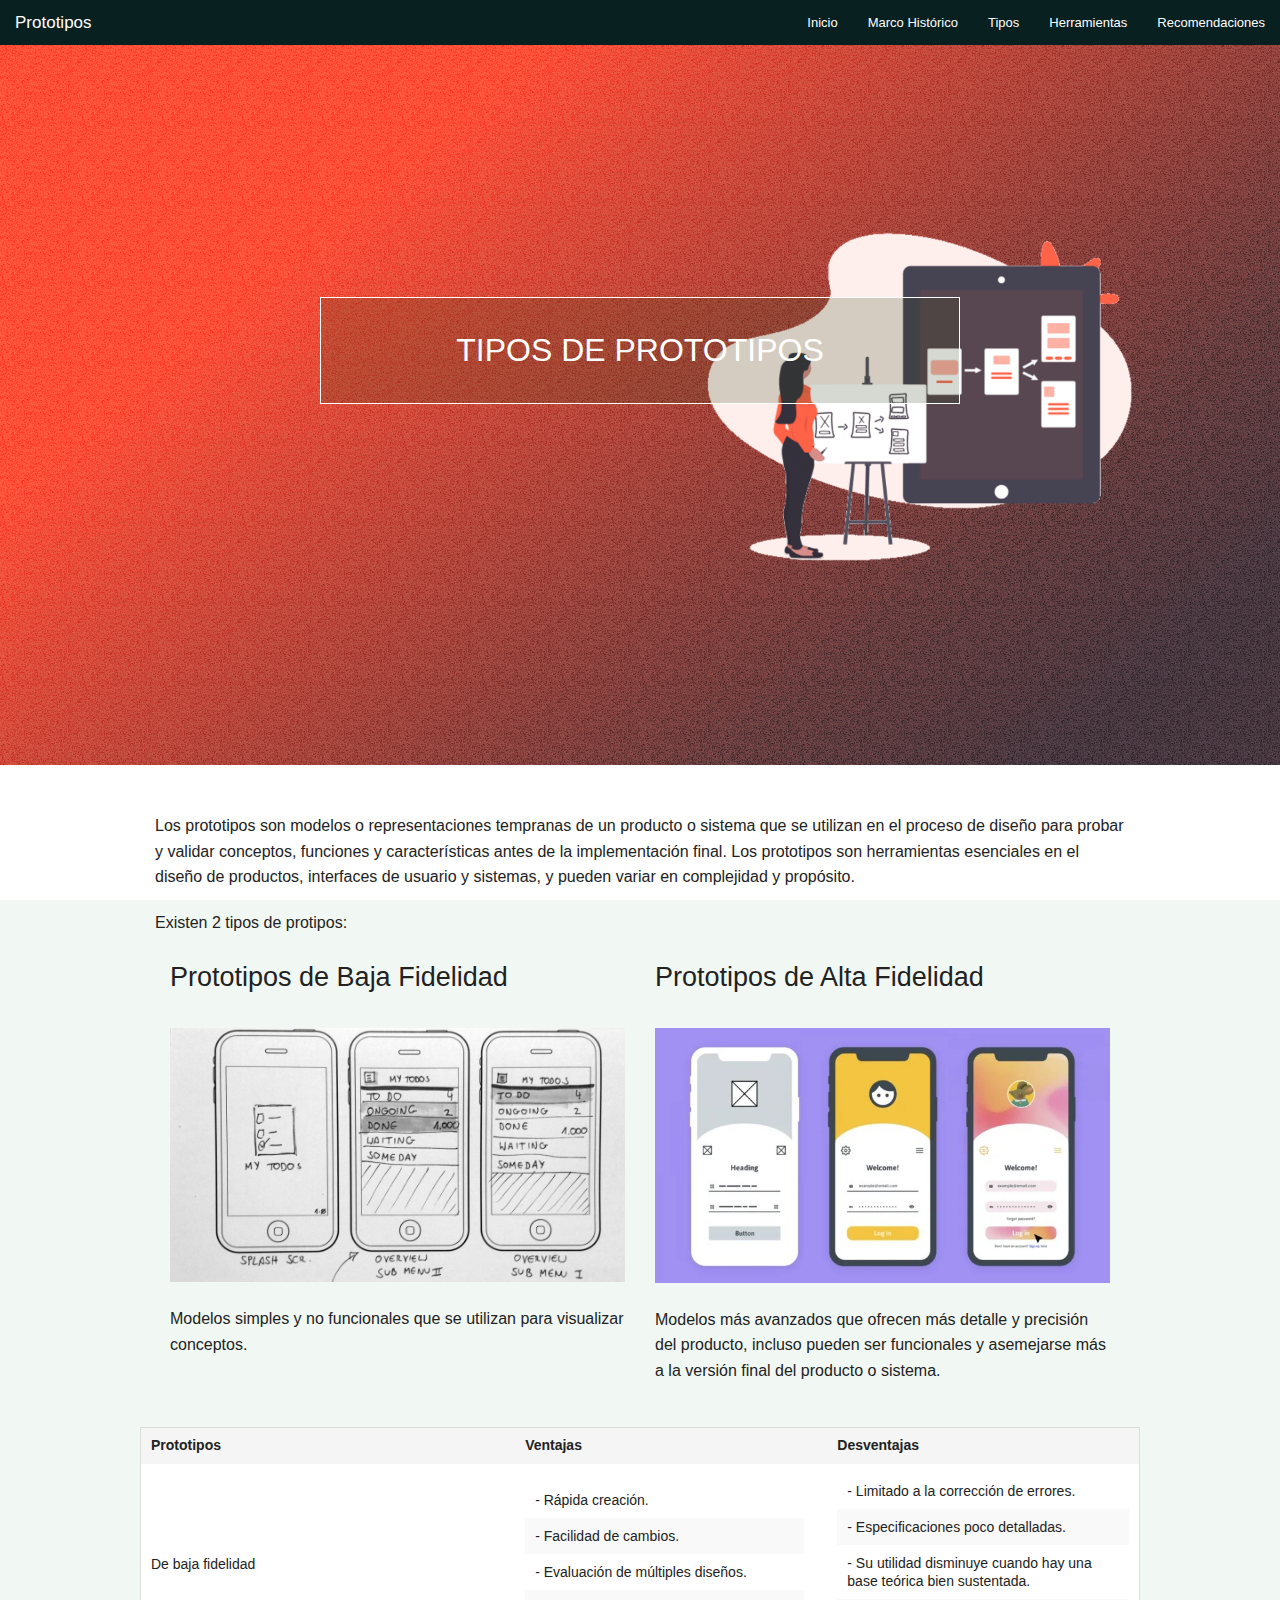
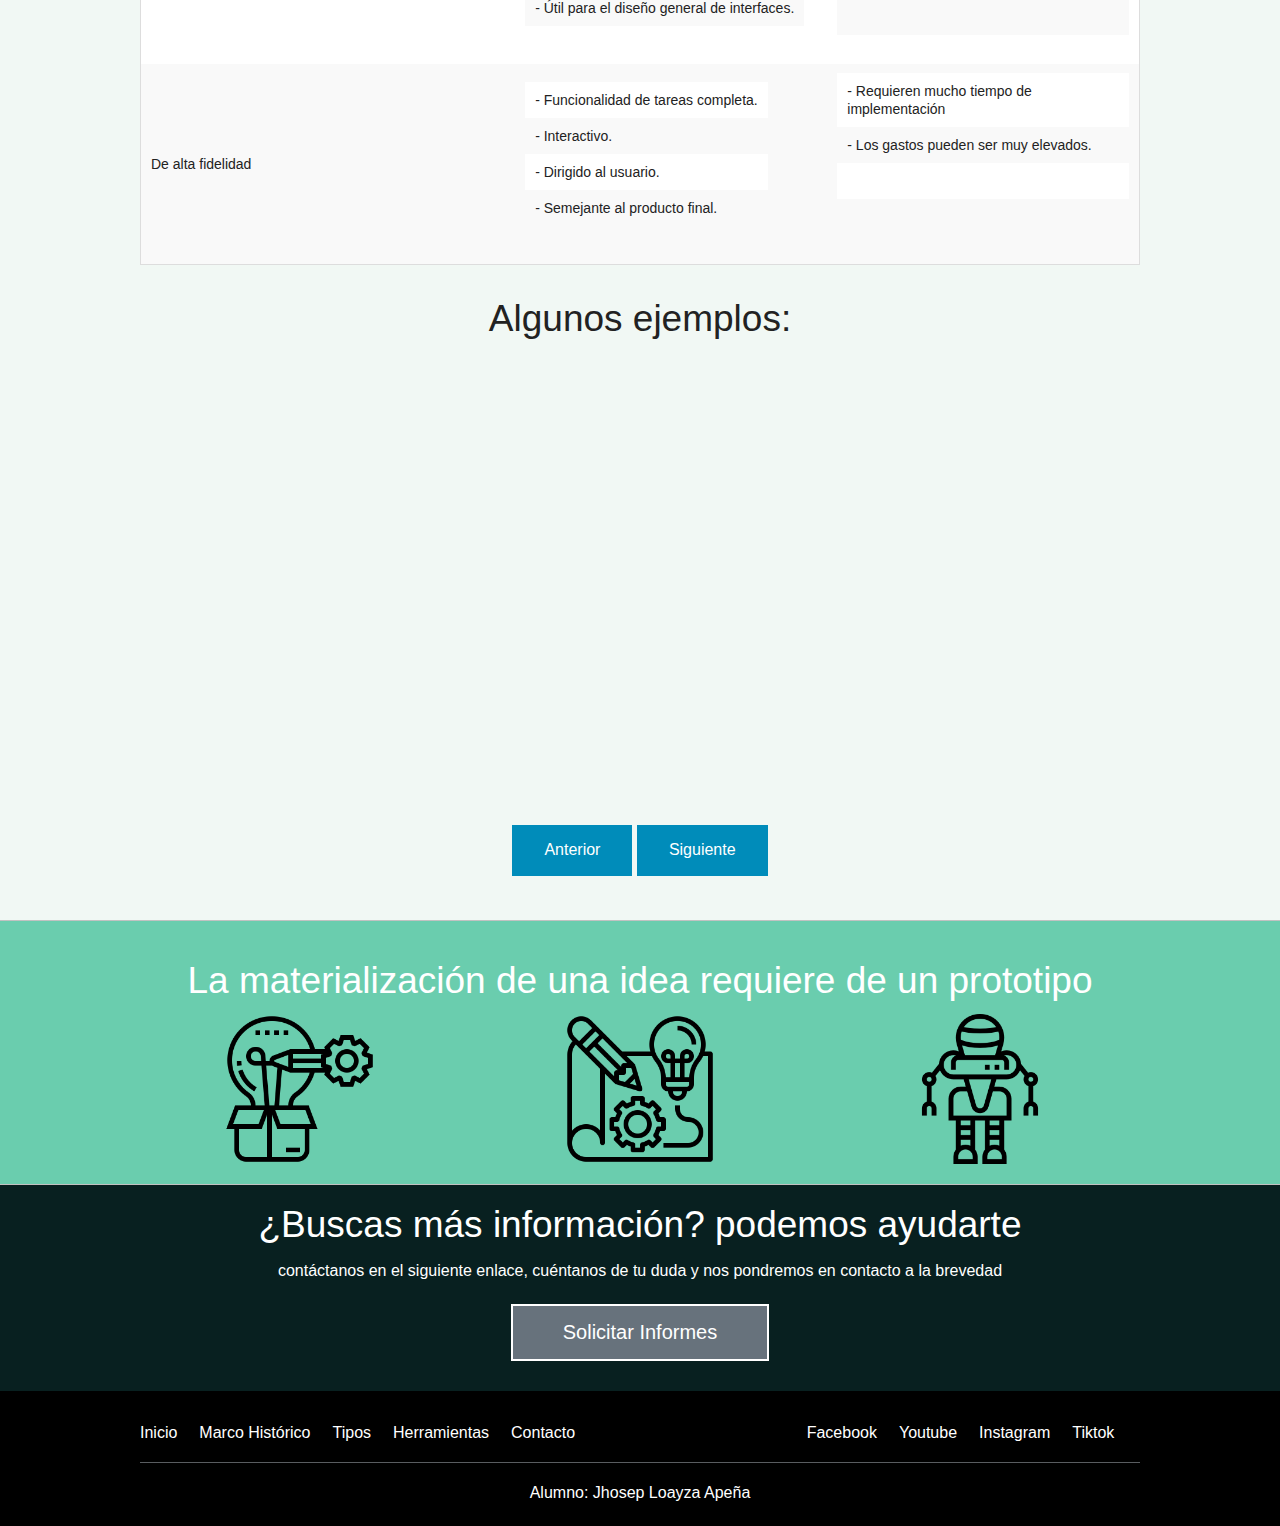
<file: tipos.html>
<!doctype html>
<html class="no-js" lang="">

<head>
    <meta charset="utf-8">
    <meta http-equiv="X-UA-Compatible" content="IE=edge,chrome=1">
    <title></title>
    <meta name="description" content="">
    <meta name="viewport" content="width=device-width, initial-scale=1">

    <link rel="stylesheet" href="css/normalize.min.css">
    <link rel="stylesheet" type="text/css" href="css/foundation.css">
    <link rel="stylesheet" href="css/main.css">

    <script src="js/vendor/modernizr-2.8.3.min.js"></script>
</head>

<body>

    <header class="fixed">


        <nav class="top-bar" data-topbar role="navigation">
            <ul class="title-area">
                <li class="name">
                    <h1><a href="index.html">Prototipos</a></h1>
                </li>
                <li class="toggle-topbar menu-icon"><a href="#"><span>Menu</span></a></li>
            </ul>

            <section class="top-bar-section">
                <!-- Right Nav Section -->
                <ul class="right">
                    <li><a href="index.html">Inicio</a></li>
                    <li><a href="marcoh.html">Marco Histórico</a></li>
                    <li><a href="tipos.html">Tipos</a></li>
                    <li><a href="herramientas.html">Herramientas</a></li>
                    <li><a href="recomendaciones.html">Recomendaciones</a></li>
                </ul>

            </section>
        </nav>

    </header>




    <section class="destacada">
        <img src="img/fondo-tip.png">

        <div class="contenido text-center ">
            <h1><span>tipos de prototipos</span></h1>
        </div>

    </section>
    <br>

    <br>


    </section>


    <!-- ejemplito de grid -->
    <div class="row">

        <div class="small-12 columns">
            <p>Los prototipos son modelos o representaciones tempranas de un producto o sistema que se utilizan en el
                proceso de diseño
                para probar y validar conceptos, funciones y características antes de la implementación final. Los
                prototipos son
                herramientas esenciales en el diseño de productos, interfaces de usuario y sistemas, y pueden variar en
                complejidad y
                propósito.</p>

            <p>Existen 2 tipos de protipos:</p>

            <div class="medium-6 columns">
                <h3>Prototipos de Baja Fidelidad</h3><br>
                <img src="img/baja-fid.jpg" alt=""><br><br>
                <p>Modelos simples y no funcionales que se utilizan para visualizar conceptos.</p>
            </div>

            <div class="medium-6 columns">
                <h3>Prototipos de Alta Fidelidad</h3><br>
                <img src="img/alta-fid.jpg" alt=""><br><br>
                <p>Modelos más avanzados que ofrecen más detalle y precisión del producto, incluso pueden ser
                    funcionales y asemejarse más
                    a la versión final del producto o sistema.</p>
            </div>
        </div>



    </div>

    <br>



    <table class="medium-12 row">
        <thead>
            <tr>
                <th width="180">Prototipos</th>
                <th width="150">Ventajas</th>
                <th width="150">Desventajas</th>
            </tr>
        </thead>
        <tbody>
            <tr>
                <td>De baja fidelidad</td>
                <td>
                    <table style="border-collapse: collapse; border: none;">
                        <tr>
                            <td>- Rápida creación.</td>
                        </tr>
                        <tr>
                            <td>- Facilidad de cambios.</td>
                        </tr>
                        <tr>
                            <td>- Evaluación de múltiples diseños.</td>
                        </tr>
                        <tr>
                            <td>- Útil para el diseño general de interfaces.</td>
                        </tr>
                    </table>
                </td>
                <td>
                    <table style=" border-collapse: collapse; border: none;">
                        <tr>
                            <td>- Limitado a la corrección de errores.</td>
                        </tr>
                        <tr>
                            <td>- Especificaciones poco detalladas.</td>
                        </tr>
                        <tr>
                            <td>- Su utilidad disminuye cuando hay una base teórica bien sustentada.</td>
                        </tr>
                        <tr>
                            <td>&nbsp</td>
                        </tr>
                    </table>
                </td>
            </tr>
            <tr>
                <td>De alta fidelidad</td>
                <td>
                    <table style=" border-collapse: collapse; border: none;">
                        <tr>
                            <td>- Funcionalidad de tareas completa.</td>
                        </tr>
                        <tr>
                            <td>- Interactivo.</td>
                        </tr>
                        <tr>
                            <td>- Dirigido al usuario.</td>
                        </tr>
                        <tr>
                            <td>- Semejante al producto final.</td>
                        </tr>
                    </table>
                </td>
                <td>
                    <table style="border-collapse: collapse; border: none;">
                        <tr>
                            <td>- Requieren mucho tiempo de implementación</td>
                        </tr>
                        <tr>
                            <td>- Los gastos pueden ser muy elevados.</td>
                        </tr>
                        <tr>
                            <td>&nbsp</td>
                        </tr>
                        <tr>
                            <td>&nbsp</td>
                        </tr>
                    </table>
                </td>
            </tr>
        </tbody>
    </table>

    <br>
    <!--     ejemplo 3 -->

    <div class="custom-flex-video-class slider text-center">
        <h2>Algunos ejemplos:</h2><br>
        <div class="slide">
            <iframe src="https://www.youtube.com/embed/inXF5JjdyHQ?si=fRocxMMHrwUwaTJW" width="700" height="425"
                frameborder="0" webkitAllowFullScreen mozallowfullscreen allowFullScreen></iframe>
        </div>
        <div class="slide">
            <iframe src="https://www.youtube.com/embed/ZLjWD31wef4?si=VYba_NquAZ0XfDC6" width="700" height="425"
                frameborder="0" webkitAllowFullScreen mozallowfullscreen allowFullScreen></iframe>
        </div>
        <div class="slide">
            <iframe src="https://www.youtube.com/embed/eoDR8wgoCM8?si=vn5bX8VmLmdJlimd" width="700" height="425"
                frameborder="0" webkitAllowFullScreen mozallowfullscreen allowFullScreen></iframe>
        </div>
        <div class="slide">
            <iframe src="https://www.youtube.com/embed/0SX3p-7VmKw?si=mNM8gdlupZGu6LrA" width="700" height="425"
                frameborder="0" webkitAllowFullScreen mozallowfullscreen allowFullScreen></iframe>
        </div>
        <div class="slide">
            <iframe src="https://www.youtube.com/embed/D_aoXiD6eLQ?si=SrXGWGpUIt1dffBX" width="700" height="425"
                frameborder="0" webkitAllowFullScreen mozallowfullscreen allowFullScreen></iframe>
        </div>

        <br>
        <div>
            <button id="prevBtn">Anterior</button>
            <button id="nextBtn">Siguiente</button>
        </div>
    </div>


    <br>
    <!-- ejemplito de grid -->


    <section class="servicios text-center">
        <h2>La materialización de una idea requiere de un prototipo</h2>

        <div class="row">
            <ul class="small-block-grid-3">
                <li><img src="img/1-foot.png" width="150px" height="150px"></li>
                <li><img src="img/2-foot.png" width="150px" height="150px"></li>
                <li><img src="img/3-foot.png" width="150px" height="150px"></li>
            </ul>
        </div>
    </section>

    <section class="contacto text-center">
        <h2>¿Buscas más información? podemos ayudarte</h2>
        <p>contáctanos en el siguiente enlace, cuéntanos de tu duda y nos pondremos en contacto a la brevedad
        </p>
        <a href="#" class="button large">Solicitar Informes</a>
    </section>

    <footer>

        <div class="row">
            <nav class="large-6 columns inline-list">
                <li><a href="index.html">Inicio</a></li>
                <li><a href="marcoh.html">Marco Histórico</a></li>
                <li><a href="tipos.html">Tipos</a></li>
                <li><a href="herramientas.html">Herramientas</a></li>
                <li><a href="#">Contacto</a></li>
            </nav>
            <nav class="large-4 large-offset-2 columns inline-list">
                <li><a href="#">Facebook</a></li>
                <li><a href="#">Youtube</a></li>
                <li><a href="#">Instagram</a></li>
                <li><a href="#">Tiktok</a></li>
            </nav>
            <hr>
            <p class="text-center">Alumno: Jhosep Loayza Apeña</p>
        </div>
    </footer>



    <script>window.jQuery || document.write('<script src="js/vendor/jquery-1.11.2.min.js"><\/script>')</script>
    <script src="js/foundation.min.js"></script>
    <script>
        $(document).foundation();
    </script>
    <script src="js/main.js"></script>
</body>

</html>
</file>
<file: css/main.css>
/*! HTML5 Boilerplate v5.0 | MIT License | http://h5bp.com/ */
:root {
    --main-defect-color: rgb(8, 32, 32);
    background-color: rgb(241, 248, 244);
}



html {
    color: #222;

    font-size: 1em;
    line-height: 1.4;
}

::-moz-selection {
    background: #b3d4fc;
    text-shadow: none;
}

::selection {
    background: #b3d4fc;
    text-shadow: none;
}

hr {
    display: block;
    height: 1px;
    border: 0;
    border-top: 1px solid #ccc;
    margin: 1em 0;
    padding: 0;
}

audio,
canvas,
iframe,
img,
svg,
video {
    vertical-align: middle;
}

fieldset {
    border: 0;
    margin: 0;
    padding: 0;
}

textarea {
    resize: vertical;
}

.browserupgrade {
    margin: 0.2em 0;
    background: #ccc;
    color: #000;
    padding: 0.2em 0;
}


/* ==========================================================================
   Author's custom styles
   ========================================================================== */
.slider {
    width: 100%;
    overflow: hidden;
    display: flex;
    justify-content: center;
    align-items: center;
    flex-direction: column;
}

.slide {
    display: none;
}



.logos.columns {
    text-align: center;
}

.logos.columns img {
    display: block;
    margin: 0 auto;
}

footer {
    background-color: #000 !important;
}

.servicios {
    background-color: rgb(106, 205, 174) !important;
}

.servicios h2 {
    color: white;
}

header a.inicio {
    color: #fff;
    font-size: 1.6rem;
}

header nav a,
header nav a:hover {
    color: #fff;
}

section.destacada {
    position: relative;
}

.dropdown a {
    z-index: 100;
}

section.contacto {
    background-color: rgb(8, 32, 32) !important;

}

section.contacto h2 {
    color: white !important;
}

section.destacada .contenido {
    top: 35%;
    left: 0;
    width: 100%;
    position: absolute;
    z-index: 20;
}

.top-bar-section ul li>a:hover {
    background-color: rgb(13, 57, 57) !important;
}

section.destacada .contenido h1 {
    padding: 30px 30px;
    border: 1px solid #fff;
    color: #fff;
    background-color: rgb(45, 64, 23, 0.2);
    font-size: 2rem;
    text-transform: uppercase;
    margin: 0 auto;
    width: 50%;
}

/* Media queries para ajustar los estilos en función del tamaño de la pantalla */
@media (max-width: 768px) {
    section.destacada .contenido h1 {
        font-size: 4vw;
    }

    section.destacada .contenido {
        top: 30%;

    }
}

@media (max-width: 480px) {
    section.destacada .contenido h1 {
        font-size: 3vw;
    }
}

section.agencia {
    background-color: #08d692;
    padding: 10px;
}

section.agencia .borde {
    border: 1px solid #126521;
    background-color: #a8f9db;
}

section.agencia p {
    margin-bottom: 40px;
}


section.servicios {
    background-color: #ebeeed;
    border-top: 1px solid #c2c2c2;
    border-bottom: 1px solid #c2c2c2;
    padding-top: 30px;
}

section.servicios small {
    font-style: italic;
}


section.contacto {
    background-color: #4f5962;
    padding: 10px;
    color: #fff;
}

section.contacto .borde {
    border: 1px solid #697279;
}

section.contacto .button {
    background-color: #67727c;
    border: 2px solid #fff;
    color: #fff;
    padding: 15px 50px;
}



footer {
    background-color: #2d3235;
    padding-top: 30px;
}

footer nav a,
footer nav a:hover {
    color: #fff;
}

footer hr {
    display: block;
    height: 1px;
    border: 0;
    border-top: 1px solid #595d60;
    margin: 1rem 0;
    padding: 0;
}

footer p {
    color: #fff;
}




section.informacion {
    padding: 30px 0;
}



/* ==========================================================================
   Media Queries
   ========================================================================== */

@media only screen and (min-width: 35em) {}

@media print,
(-o-min-device-pixel-ratio: 5/4),
(-webkit-min-device-pixel-ratio: 1.25),
(min-resolution: 120dpi) {}

/* ==========================================================================
   Helper classes
   ========================================================================== */

.hidden {
    display: none !important;
    visibility: hidden;
}

.visuallyhidden {
    border: 0;
    clip: rect(0 0 0 0);
    height: 1px;
    margin: -1px;
    overflow: hidden;
    padding: 0;
    position: absolute;
    width: 1px;
}

.visuallyhidden.focusable:active,
.visuallyhidden.focusable:focus {
    clip: auto;
    height: auto;
    margin: 0;
    overflow: visible;
    position: static;
    width: auto;
}

.invisible {
    visibility: hidden;
}

.clearfix:before,
.clearfix:after {
    content: " ";
    display: table;
}

.clearfix:after {
    clear: both;
}

.clearfix {
    *zoom: 1;
}

/* ==========================================================================
   Print styles
   ========================================================================== */

@media print {

    *,
    *:before,
    *:after {
        background: transparent !important;
        color: #000 !important;
        box-shadow: none !important;
        text-shadow: none !important;
    }

    a,
    a:visited {
        text-decoration: underline;
    }

    a[href]:after {
        content: " (" attr(href) ")";
    }

    abbr[title]:after {
        content: " (" attr(title) ")";
    }

    a[href^="#"]:after,
    a[href^="javascript:"]:after {
        content: "";
    }

    pre,
    blockquote {
        border: 1px solid #999;
        page-break-inside: avoid;
    }

    thead {
        display: table-header-group;
    }

    tr,
    img {
        page-break-inside: avoid;
    }

    img {
        max-width: 100% !important;
    }

    p,
    h2,
    h3 {
        orphans: 3;
        widows: 3;
    }

    h2,
    h3 {
        page-break-after: avoid;
    }
}
</file>
